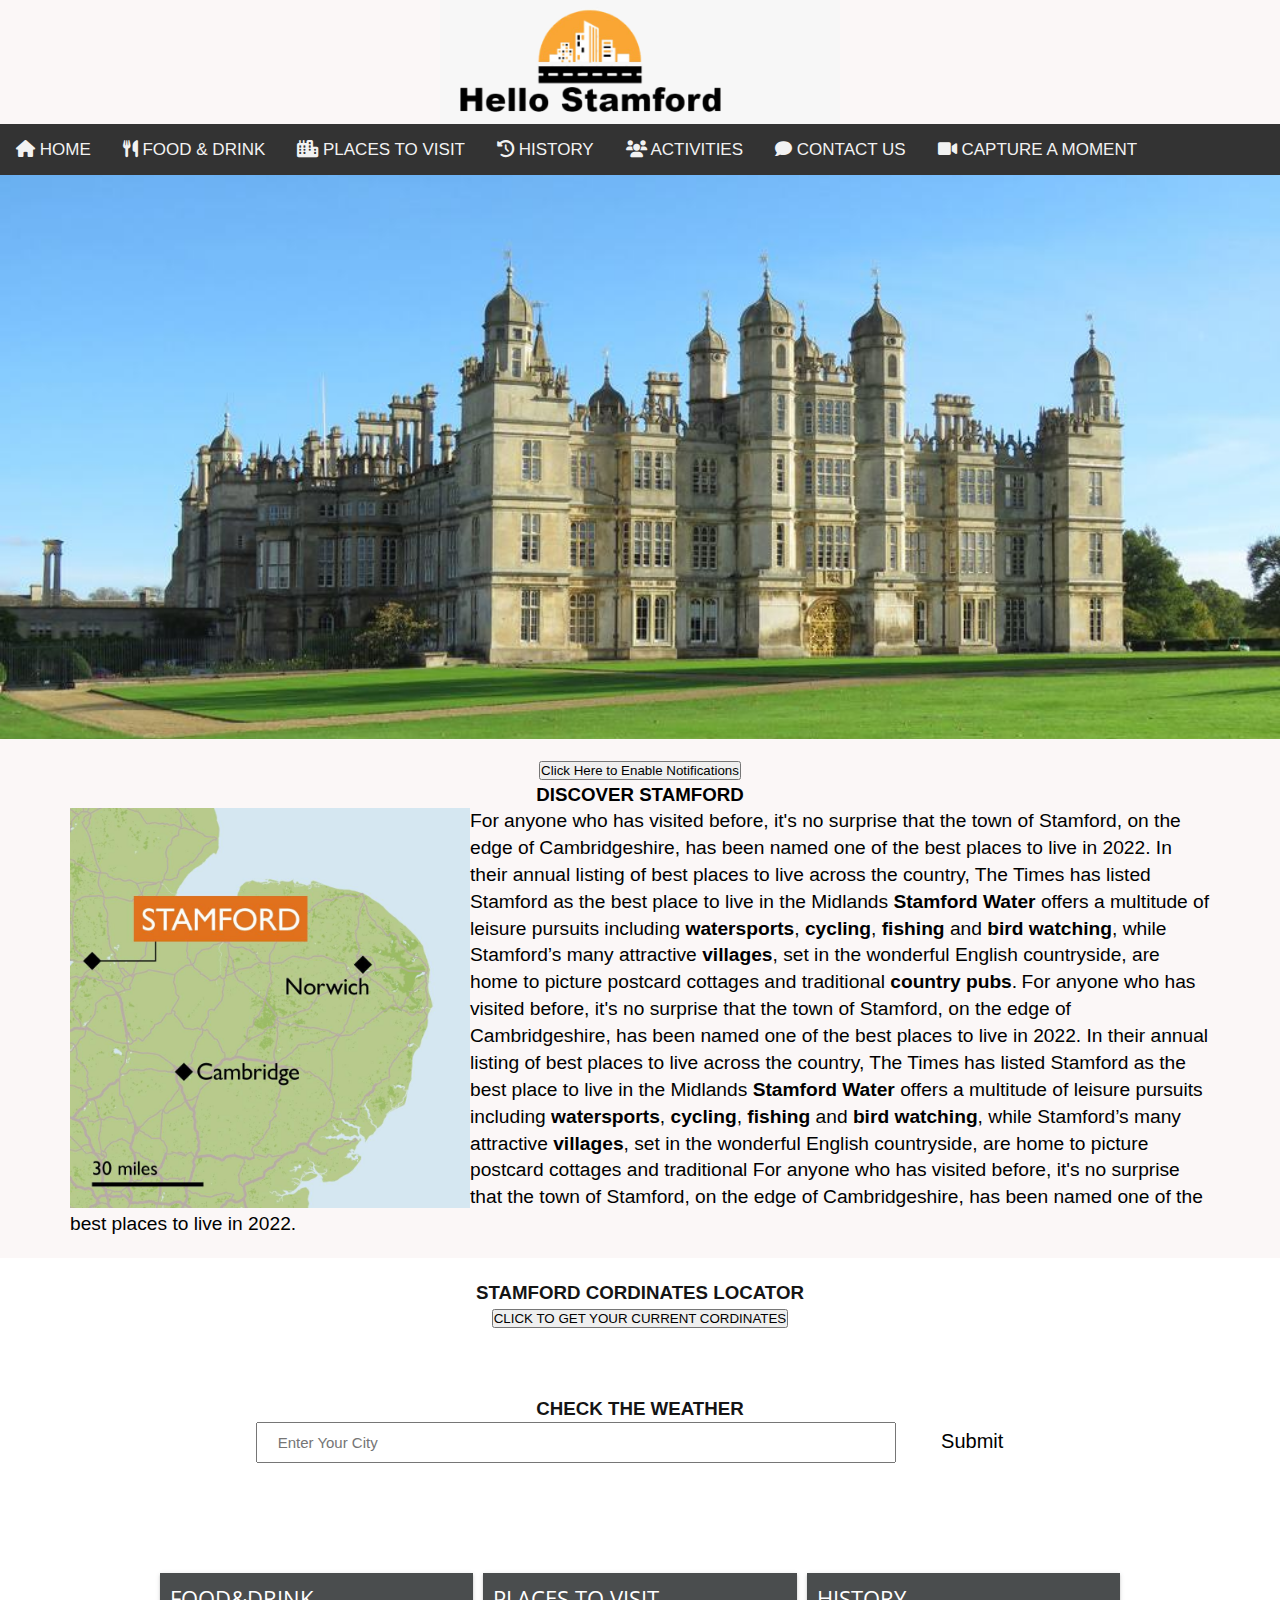
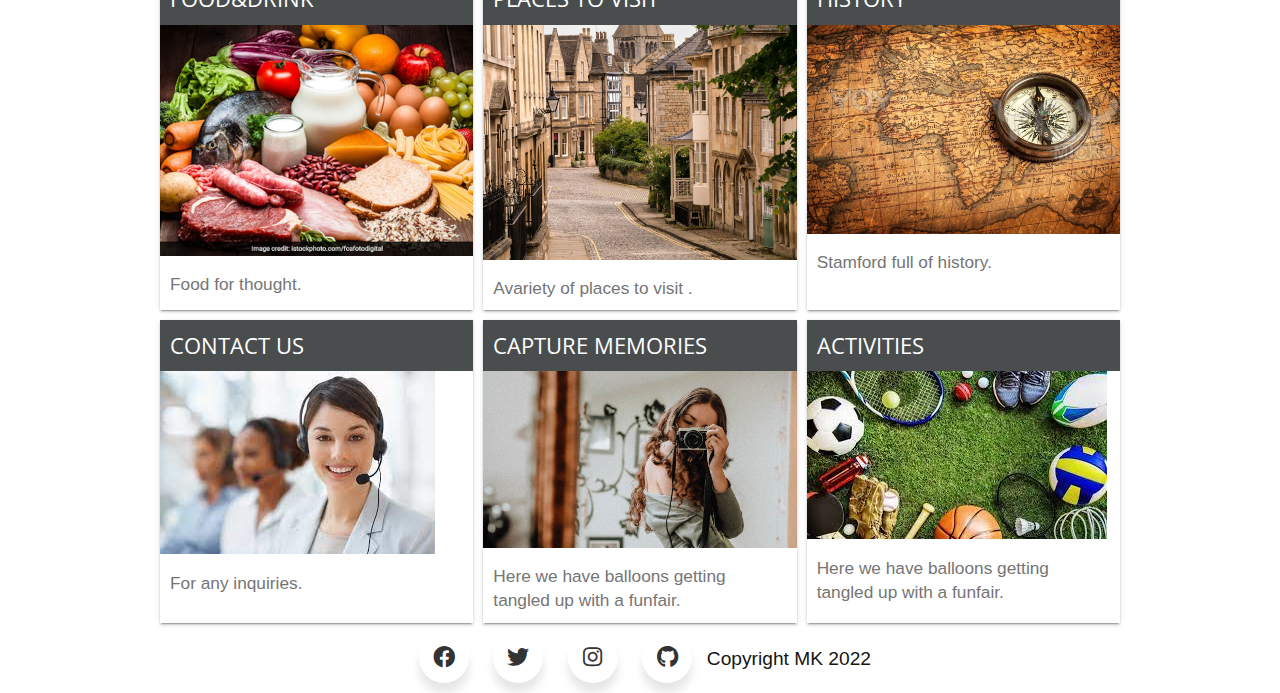
<file: index.html>
<!DOCTYPE html>
<html lang="en">
<head>
    <meta charset="UTF-8">
    <title>Hello Stamford</title>
    <meta name="viewport" content="width=device-width, initial-scale=1">
    <meta name="description" content="promoting stamford">
    <meta name="keywords" content="Hello stamford">
    <meta name="author" content="medi katamba">
    <link rel="preconnect" href="https://fonts.googleapis.com">
    <link rel="preconnect" href="https://fonts.gstatic.com" crossorigin>
    <link rel="preconnect" href="https://fonts.googleapis.com">
    <link rel="preconnect" href="https://fonts.gstatic.com" crossorigin>
    <link href="https://fonts.googleapis.com/css2?family=Open+Sans:wght@300&display=swap" rel="stylesheet">
    <link rel="preload" href="https://fonts.googleapis.com/css2?family=Sedgwick+Ave&display=swap" as="style" onload="this.onload=null;this.rel='stylesheet'">
    <noscript><link rel="stylesheet" href="https://fonts.googleapis.com/css2?family=Sedgwick+Ave&display=swap"></noscript>
    <link rel="stylesheet" href="https://cdnjs.cloudflare.com/ajax/libs/font-awesome/6.0.0/css/all.min.css" crossorigin="anonymous" referrerpolicy="no-referrer" />
    <link rel="stylesheet" href="css/style.css" />
    <link rel="stylesheet" href="css/nav.css" />

    <script src="jscript/script.js" defer></script>
    <script src="jscript/nav.js" defer></script>
    <link rel="apple-touch-icon" sizes="180x180" href="/apple-touch-icon.png">
    <link rel="icon" type="image/png" sizes="32x32" href="/favicon-32x32.png">
    <link rel="icon" type="image/png" sizes="16x16" href="/favicon-16x16.png">
    <link rel="manifest" href="/site.webmanifest">
    <link rel="stylesheet" href="https://cdnjs.cloudflare.com/ajax/libs/font-awesome/4.7.0/css/font-awesome.min.css">
    <link rel="mask-icon" href="/safari-pinned-tab.svg" color="#5bbad5">
    <meta name="msapplication-TileColor" content="#da532c">
    <meta name="theme-color" content="#ffffff">
    <script src="app.js" defer></script>
</head>
<body>
<div class="Container">
     <div class="Header">
        <div class="HeaderText">
            <div id="Logo">
                <img src="images/stamfd1.png" alt="Hello stsamford" />
            </div>
        
        </div>
    </div>

   
<div class="topnav" id="myTopnav">
  
<a href="index.html"><i class="fas fa-home"></i> HOME</a>
  <a href="food.html"><i class="fas fa-utensils"></i> FOOD & DRINK</a>
          <a href="places.html"><i class="fas fa-city"></i> PLACES TO VISIT</a>
            <a href="history.html"><i class="fas fa-history"></i> HISTORY</a>
            <a href="things.html"><i class="fas fa-users"></i> ACTIVITIES</a>
          <a href="contact.html"><i class="fas fa-comment"></i> CONTACT US</a>
            <a href="video.html"><i class="fa-solid fa-video"></i> CAPTURE A MOMENT</a>
  <a href="javascript:void(0);" class="icon" onclick="myFunction()">
    <i class="fa fa-bars"></i>
  </a>
</div>
   

    <div class="TopHeader">
        <img src="images/stamford2.jpg" alt="Background showing stamford hall" />
        
            
            </div>
        <div class="PageContent">
   <div id="NotificationPrompt" align="center"> 
            <button id="EnableNotificationsButton">Click Here to Enable Notifications</button>
            <h3 align="center">DISCOVER STAMFORD </h3>
    <div class="map">
        <img src="./images/map.jpg" align="left"  alt="map Stamford"  height="400" sizes="(max-width: 100%) , " width="auto"  style="visibility: visible;">					</div></p>
        
    </div>
    <p>For anyone who has visited before, it's no surprise that the town of Stamford, on the edge of Cambridgeshire, has been named one of the best places to live in 2022. In their annual listing of best places to live across the country, The Times has listed Stamford as the best place to live in the Midlands  <strong><a >Stamford  Water</a></strong> offers a multitude of leisure pursuits including <strong><a >watersports</a></strong>, <strong><a >cycling</a></strong>, <strong><a >fishing</a></strong> and <strong><a >bird watching</a></strong>, while Stamford’s many attractive <strong><a >villages</a></strong>, set in the wonderful English countryside, 
      are home to picture postcard cottages and traditional <a><strong>country pubs</strong></a>.</p>
      
  <p>For anyone who has visited before, it's no surprise that the town of Stamford, on the edge of Cambridgeshire, has been named one of the best places to live in 2022. In their annual listing of best places to live across the country, The Times has listed Stamford as the best place to live in the Midlands  <strong><a >Stamford  Water</a></strong> offers a multitude of leisure pursuits including <strong><a >watersports</a></strong>, <strong><a >cycling</a></strong>, <strong><a >fishing</a></strong> and <strong><a >bird watching</a></strong>, while Stamford’s many attractive <strong><a >villages</a></strong>, set in the wonderful English countryside, 
      are home to picture postcard cottages and traditional For anyone who has visited before, it's no surprise that the town of Stamford, on the edge of Cambridgeshire, has been named one of the best places to live in 2022.</p>
    </div>
</div>
<br>
<div class="cordinates" align="center">
<h3>STAMFORD CORDINATES LOCATOR</h3>

<button onclick="getLocation()">CLICK TO GET YOUR CURRENT CORDINATES</button>
<br>

<p id="demo"></p>
</div>

<script>
const x = document.getElementById("demo");

function getLocation() {
  try {
    navigator.geolocation.getCurrentPosition(showPosition);
  } catch {
    x.innerHTML = err;
  }
}

function showPosition(position) {
  x.innerHTML = "Latitude: " + position.coords.latitude + 
  "<br>Longitude: " + position.coords.longitude;
  

  document.getElementById("mapholder").innerHTML = "<img src='"+img_url+"'>";
}
</script>
<br>
<br>

           <br>
           <div class="container1" align="center">
        
             <h3>CHECK THE WEATHER</h3>
            </a>
            <div class="container">
              <input type="text" class="inputvalue" placeholder="Enter Your City">
              <input type="submit" value="Submit" class="btn">
            </div>
            <div class="display">
              <h2 class="city"></h2>
              <h3 class="temp"></h3>
              <h3 class="desc"></h3>
          
            </div>
            </div>
          <br>
          <br>

            <div class="cards">
                <div class="card">
                  <a href="food.html"><header>
                    <h2>FOOD&DRINK</h2>
                  </header>
              
                  <img src="images/fdd.jpg" alt="food">
                  <div class="body">
                    <p>Food for thought.</p>
                  </div></a>
                </div>
                
              
                <div class="card">
                  <a href="places.html"><header>
                    <h2>PLACES TO VISIT</h2>
                  </header>
              
                  <img src="images/pp.jpg" alt="Bristol harbour">
                  <div class="body">
                    <p>Avariety of places to visit .</p>
                  </div></a>
                  
               
                </div> 

                <div class="card">
                  <a href="history.html">
                <header>
                  <h2>HISTORY</h2>
                </header>
            
                <img src="images/hhh.jpg" alt="Funfair">
                <div class="body">
                  <p>Stamford full of history.</p>
                </div>
              </a>
              </div>

              <div class="card">
                <a href="contact.html">
              <header>
                <h2>CONTACT US</h2>
              </header>
          
              <img src="images/cc.jpg" alt="Funfair">
              <div class="body">
                <p>For any inquiries.</p>
              </div>
            </a>
            </div>

            <div class="card">
              <a href="video.html">
            <header>
              <h2>CAPTURE MEMORIES</h2>
            </header>
        
            <img src="images/sel.png" alt="Funfair">
            <div class="body">
              <p>Here we have balloons getting tangled up with a funfair.</p>
            </div>
          </a>
          </div>
         

          <div class="card">
                  <a href="things.html">
                <header>
                  <h2>ACTIVITIES</h2>
                </header>
            
                <img src="images/things1.jpg" alt="Funfair">
                <div class="body">
                  <p>Here we have balloons getting tangled up with a funfair.</p>
                </div>
              </a>
              </div>
              </div>
              

              <div class="wrapper" align="center">
                <a href="#" class="icon facebook">
                  <div class="tooltip">Facebook</div>
                  <span><i class="fab fa-facebook-f"></i></span>
                </a>
                <a href="#" class="icon twitter">
                  <div class="tooltip">Twitter</div>
                  <span><i class="fab fa-twitter"></i></span>
                </a>
                <a href="#" class="icon instagram">
                  <div class="tooltip">Instagram</div>
                  <span><i class="fab fa-instagram"></i></span>
                </a>
                <a href="#" class="icon github">
                  <div class="tooltip">Github</div>
                  <span><i class="fab fa-github"></i></span>
                </a>
                <p>Copyright MK 2022
                
              </div>
</div>
</body>
</html>
</file>
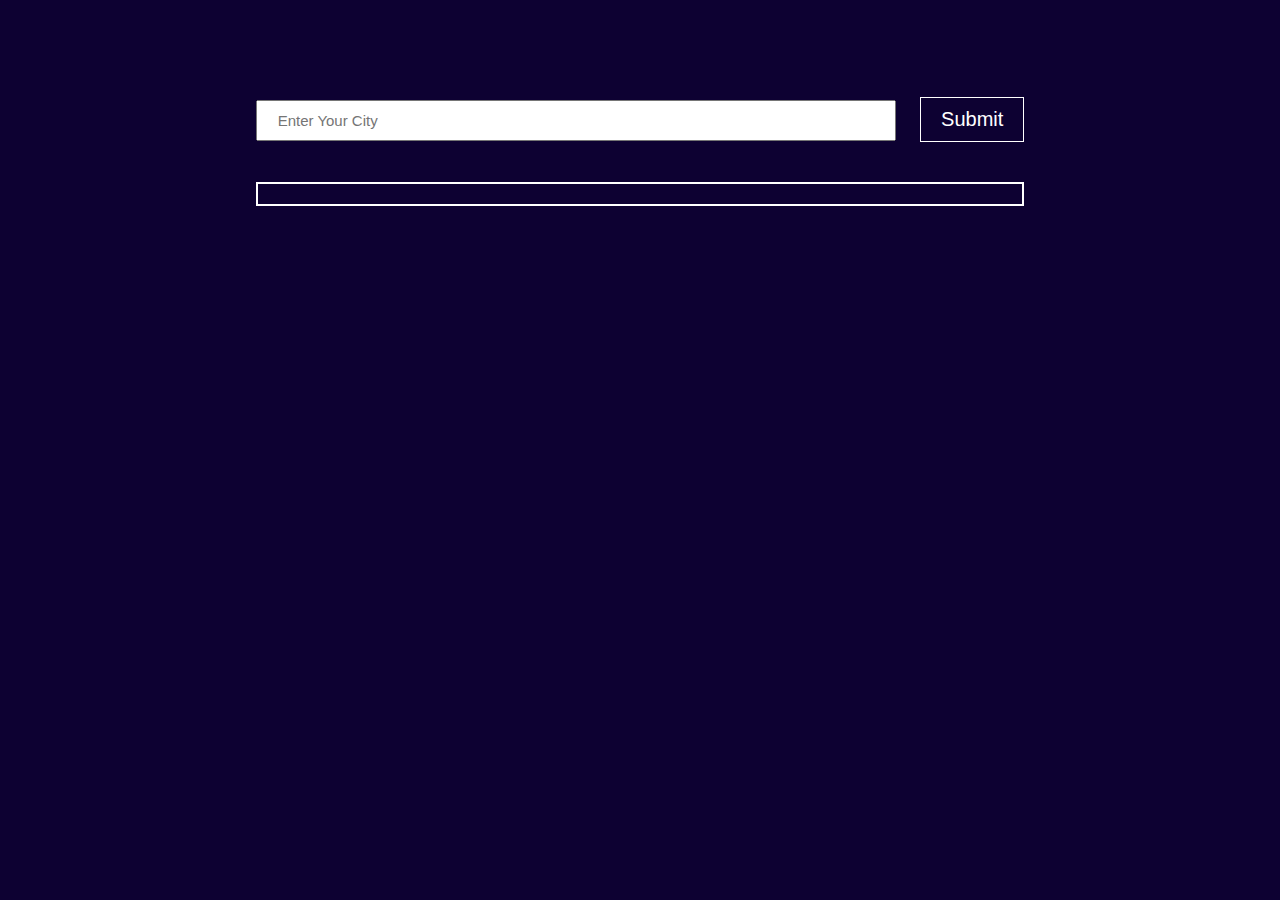
<file: Weather/index.html>
<html lang="en">

<head>
  <meta charset="UTF-8">
  <meta http-equiv="X-UA-Compatible" content="IE=edge">
  <meta name="viewport" content="width=device-width, initial-scale=1.0">
  <title>Document</title>
  <link rel="stylesheet" href="style.css">
  <script src="app.js" defer></script>
</head>

<body>
  <div class="container">
    <input type="text" class="inputvalue" placeholder="Enter Your City">
    <input type="submit" value="Submit" class="btn">
  </div>
  <div class="display">
    <h2 class="city"></h2>
    <h3 class="temp"></h3>
    <h3 class="desc"></h3>

  </div>

</body>

</html>
</file>
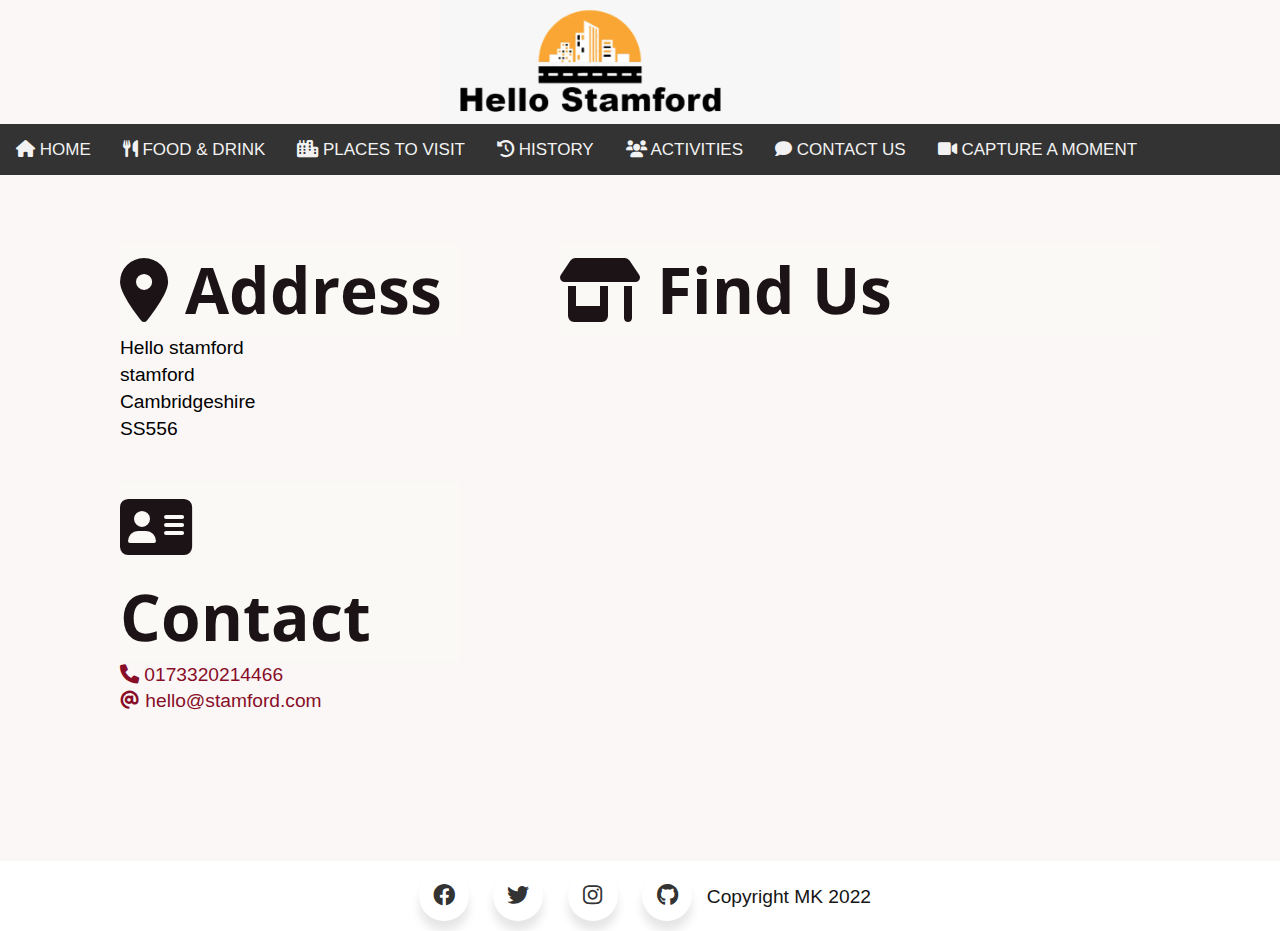
<file: contact.html>
<!DOCTYPE html>
<html lang="en">
<head>
    <meta charset="UTF-8">
    <title>Hello Stamford</title>
    <meta name="viewport" content="width=device-width, initial-scale=1">
    <meta name="description" content="promoting stamford">
    <meta name="keywords" content="Hello stamford">
    <meta name="author" content="medi katamba">
    <link rel="preconnect" href="https://fonts.googleapis.com">
    <link rel="preconnect" href="https://fonts.gstatic.com" crossorigin>
    <link rel="preconnect" href="https://fonts.googleapis.com">
    <link rel="preconnect" href="https://fonts.gstatic.com" crossorigin>
    <link href="https://fonts.googleapis.com/css2?family=Open+Sans:wght@300&display=swap" rel="stylesheet">
    <link rel="preload" href="https://fonts.googleapis.com/css2?family=Sedgwick+Ave&display=swap" as="style" onload="this.onload=null;this.rel='stylesheet'">
    <noscript><link rel="stylesheet" href="https://fonts.googleapis.com/css2?family=Sedgwick+Ave&display=swap"></noscript>
    <link rel="stylesheet" href="https://cdnjs.cloudflare.com/ajax/libs/font-awesome/6.0.0/css/all.min.css" crossorigin="anonymous" referrerpolicy="no-referrer" />
    <link rel="stylesheet" href="css/style.css" />
    <link rel="stylesheet" href="css/nav.css" />

    <script src="jscript/script.js" defer></script>
    <script src="jscript/nav.js" defer></script>
    <link rel="apple-touch-icon" sizes="180x180" href="/apple-touch-icon.png">
    <link rel="icon" type="image/png" sizes="32x32" href="/favicon-32x32.png">
    <link rel="icon" type="image/png" sizes="16x16" href="/favicon-16x16.png">
    <link rel="manifest" href="/site.webmanifest">
    <link rel="stylesheet" href="https://cdnjs.cloudflare.com/ajax/libs/font-awesome/4.7.0/css/font-awesome.min.css">
    <link rel="mask-icon" href="/safari-pinned-tab.svg" color="#5bbad5">
    <meta name="msapplication-TileColor" content="#da532c">
    <meta name="theme-color" content="#ffffff">
    <script src="app.js" defer></script>

    <style>
        #map {
            height: 400px;
            /* The height is 400 pixels */
            width: 100%;
            /* The width is the width of the web page */
        }
    </style>
    <script>
        // Initialize and add the map
        function initMap() {
        // The location of Uluru
        const uluru = { lat: 52.58695, lng: -0.22990 };
        // The map, centered at Uluru
        const map = new google.maps.Map(document.getElementById("map"), {
            zoom: 14,
            center: uluru,
        });
        // The marker, positioned at Uluru
        const marker = new google.maps.Marker({
            position: uluru,
            map: map,
        });
        }
    </script>
</head>
<body>



<div class="Container">
    <div class="Header">
        <div class="HeaderText">
            <div id="Logo">
                <img src="images/stamfd1.png" alt="Hello stamford" />
            </div>
        </div>
    </div>

    <div class="topnav" id="myTopnav">
  
        <a href="index.html"><i class="fas fa-home"></i> HOME</a>
          <a href="food.html"><i class="fas fa-utensils"></i> FOOD & DRINK</a>
                  <a href="places.html"><i class="fas fa-city"></i> PLACES TO VISIT</a>
                    <a href="history.html"><i class="fas fa-history"></i> HISTORY</a>
                    <a href="things.html"><i class="fas fa-users"></i> ACTIVITIES</a>
                  <a href="contact.html"><i class="fas fa-comment"></i> CONTACT US</a>
                    <a href="video.html"><i class="fa-solid fa-video"></i> CAPTURE A MOMENT</a>
          <a href="javascript:void(0);" class="icon" onclick="myFunction()">
            <i class="fa fa-bars"></i>
          </a>
        </div>
           

   
    <div class="PageContent">
        

        <div class="Grid2">
            <div class="GridItem">
                <h1><i class="fa-solid fa-location-dot"></i> Address</h1>
                <p>
                    Hello stamford<br />
                    stamford<br />
                    Cambridgeshire<br />
                   SS556
                </p>

                <h1 class="Spacer"><i class="fa-solid fa-address-card"></i> Contact</h1>
                <p>
                    <a href="tel:0173320214466"><i class="fa-solid fa-phone"></i> 0173320214466</a><br />
                    <a href="mailto:townhall@stamfordtowncouncil.gov.uk?subject=Website%20Enquiry"><i class="fa-solid fa-at"></i> hello@stamford.com</a>
                </p>
            </div>
            <div class="GridItem">
                <h1><i class="fas fa-store-alt"></i> Find Us</h1>
                
                <iframe src="https://www.google.com/maps/embed?pb=!1m18!1m12!1m3!1d19363.65261393344!2d-0.5015316486187441!3d52.65173025970744!2m3!1f0!2f0!3f0!3m2!1i1024!2i768!4f13.1!3m3!1m2!1s0x487785fc67c4818b%3A0xa6e04cac47eb8a1b!2sStamford!5e0!3m2!1sen!2suk!4v1649352687669!5m2!1sen!2suk" width="600" height="450" style="border:0;" allowfullscreen="" loading="lazy" referrerpolicy="no-referrer-when-downgrade"></iframe>
            </div>
        </div>
    </div>
</div>

<div class="wrapper" align="center">
    <a href="#" class="icon facebook">
      <div class="tooltip">Facebook</div>
      <span><i class="fab fa-facebook-f"></i></span>
    </a>
    <a href="#" class="icon twitter">
      <div class="tooltip">Twitter</div>
      <span><i class="fab fa-twitter"></i></span>
    </a>
    <a href="#" class="icon instagram">
      <div class="tooltip">Instagram</div>
      <span><i class="fab fa-instagram"></i></span>
    </a>
    <a href="#" class="icon github">
      <div class="tooltip">Github</div>
      <span><i class="fab fa-github"></i></span>
    </a>
    <p>Copyright MK 2022
    
  </div>
</div>
</body>
</html>
</file>
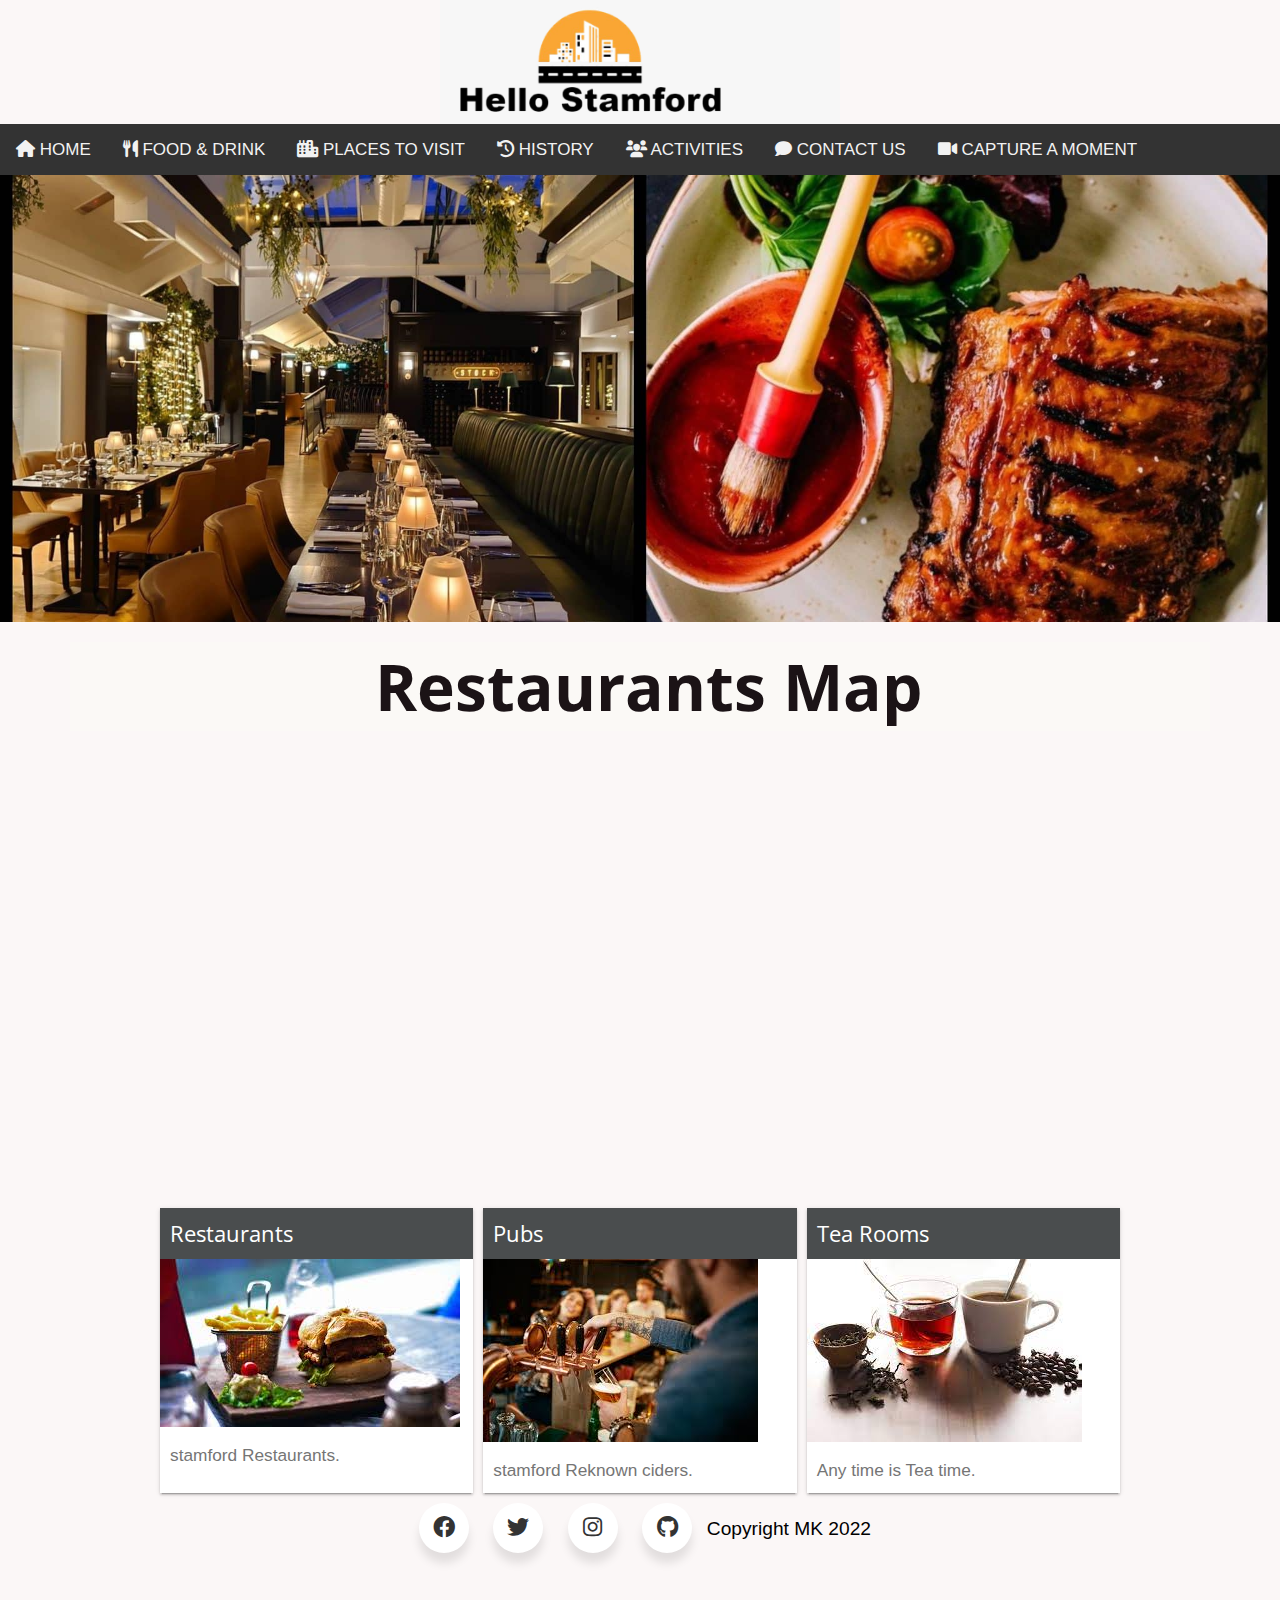
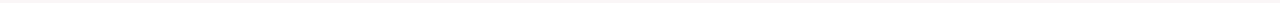
<file: food.html>
<!DOCTYPE html>
<html lang="en">
<head>
    <meta charset="UTF-8">
    <title>Hello Stamford</title>
    <meta name="viewport" content="width=device-width, initial-scale=1">
    <meta name="description" content="promoting stamford">
    <meta name="keywords" content="Hello stamford">
    <meta name="author" content="medi katamba">
    <link rel="preconnect" href="https://fonts.googleapis.com">
    <link rel="preconnect" href="https://fonts.gstatic.com" crossorigin>
    <link rel="preconnect" href="https://fonts.googleapis.com">
    <link rel="preconnect" href="https://fonts.gstatic.com" crossorigin>
    <link href="https://fonts.googleapis.com/css2?family=Open+Sans:wght@300&display=swap" rel="stylesheet">
    <link rel="preload" href="https://fonts.googleapis.com/css2?family=Sedgwick+Ave&display=swap" as="style" onload="this.onload=null;this.rel='stylesheet'">
    <noscript><link rel="stylesheet" href="https://fonts.googleapis.com/css2?family=Sedgwick+Ave&display=swap"></noscript>
    <link rel="stylesheet" href="https://cdnjs.cloudflare.com/ajax/libs/font-awesome/6.0.0/css/all.min.css" crossorigin="anonymous" referrerpolicy="no-referrer" />
    <link rel="stylesheet" href="css/style.css" />
    <link rel="stylesheet" href="css/nav.css" />

    <script src="jscript/script.js" defer></script>
    <script src="jscript/nav.js" defer></script>
    <link rel="apple-touch-icon" sizes="180x180" href="/apple-touch-icon.png">
    <link rel="icon" type="image/png" sizes="32x32" href="/favicon-32x32.png">
    <link rel="icon" type="image/png" sizes="16x16" href="/favicon-16x16.png">
    <link rel="manifest" href="/site.webmanifest">
    <link rel="stylesheet" href="https://cdnjs.cloudflare.com/ajax/libs/font-awesome/4.7.0/css/font-awesome.min.css">
    <link rel="mask-icon" href="/safari-pinned-tab.svg" color="#5bbad5">
    <meta name="msapplication-TileColor" content="#da532c">
    <meta name="theme-color" content="#ffffff">
    <script src="app.js" defer></script>
</head>
<body>
<div class="Container">
     <div class="Header">
        <div class="HeaderText">
            <div id="Logo">
                <img src="images/stamfd1.png" alt="Hello stsamford" />
            </div>
        
        </div>
    </div>

   
<div class="topnav" id="myTopnav">
  
<a href="index.html"><i class="fas fa-home"></i> HOME</a>
  <a href="food.html"><i class="fas fa-utensils"></i> FOOD & DRINK</a>
          <a href="places.html"><i class="fas fa-city"></i> PLACES TO VISIT</a>
            <a href="history.html"><i class="fas fa-history"></i> HISTORY</a>
            <a href="things.html"><i class="fas fa-users"></i> ACTIVITIES</a>
          <a href="contact.html"><i class="fas fa-comment"></i> CONTACT US</a>
            <a href="video.html"><i class="fa-solid fa-video"></i> CAPTURE A MOMENT</a>
  <a href="javascript:void(0);" class="icon" onclick="myFunction()">
    <i class="fa fa-bars"></i>
  </a>
</div>
   

    <div class="TopHeader">
        <img src="images/restaurants.jpg" alt="Background showing stamford hall" />
        
            
            </div>
            <div class="PageContent">
        

                <div class="GridItem" align="center">
                    <h1><i class="fas fa-fork-knife"></i> Restaurants Map</h1>
                                    
                    <iframe src="https://www.google.com/maps/embed?pb=!1m16!1m12!1m3!1d2420.481519685349!2d-0.48285548484041363!3d52.65127967983924!2m3!1f0!2f0!3f0!3m2!1i1024!2i768!4f13.1!2m1!1sRestaurants!5e0!3m2!1sen!2suk!4v1649592887698!5m2!1sen!2suk" width="1200" height="450" style="border:0;" allowfullscreen="" loading="lazy" referrerpolicy="no-referrer-when-downgrade"></iframe>
                </div>
            <div class="PageContent">
                
<div class="cards">
    <div class="card">
      <a href="pizza.html"><header>
        <h2>Restaurants</h2>
      </header>
  
      <img src="images/pfood.jpg" alt="pubfood">
      <div class="body">
        <p> stamford Restaurants.</p>
      </div></a>
    </div>
    
  
    <div class="card">
      <a href="pizza.html"><header>
        <h2>Pubs</h2>
      </header>
  
      <img src="images/beer.jpg" alt="beer">
      <div class="body">
        <p>stamford Reknown ciders.</p>
      </div></a>
      
   
    </div> 

    <div class="card">
        <a href="pizza.html"><header>
          <h2>Tea Rooms</h2>
        </header>
    
        <img src="images/tea.jpg" alt="tea ">
        <div class="body">
          <p>Any time is Tea time.</p>
        </div></a>
    </div>
        
     
      </div> 


      <div class="wrapper" align="center">
        <a href="#" class="icon facebook">
          <div class="tooltip">Facebook</div>
          <span><i class="fab fa-facebook-f"></i></span>
        </a>
        <a href="#" class="icon twitter">
          <div class="tooltip">Twitter</div>
          <span><i class="fab fa-twitter"></i></span>
        </a>
        <a href="#" class="icon instagram">
          <div class="tooltip">Instagram</div>
          <span><i class="fab fa-instagram"></i></span>
        </a>
        <a href="#" class="icon github">
          <div class="tooltip">Github</div>
          <span><i class="fab fa-github"></i></span>
        </a>
        <p>Copyright MK 2022</p>
        
      </div>
</div>
</body>
</html>
</file>
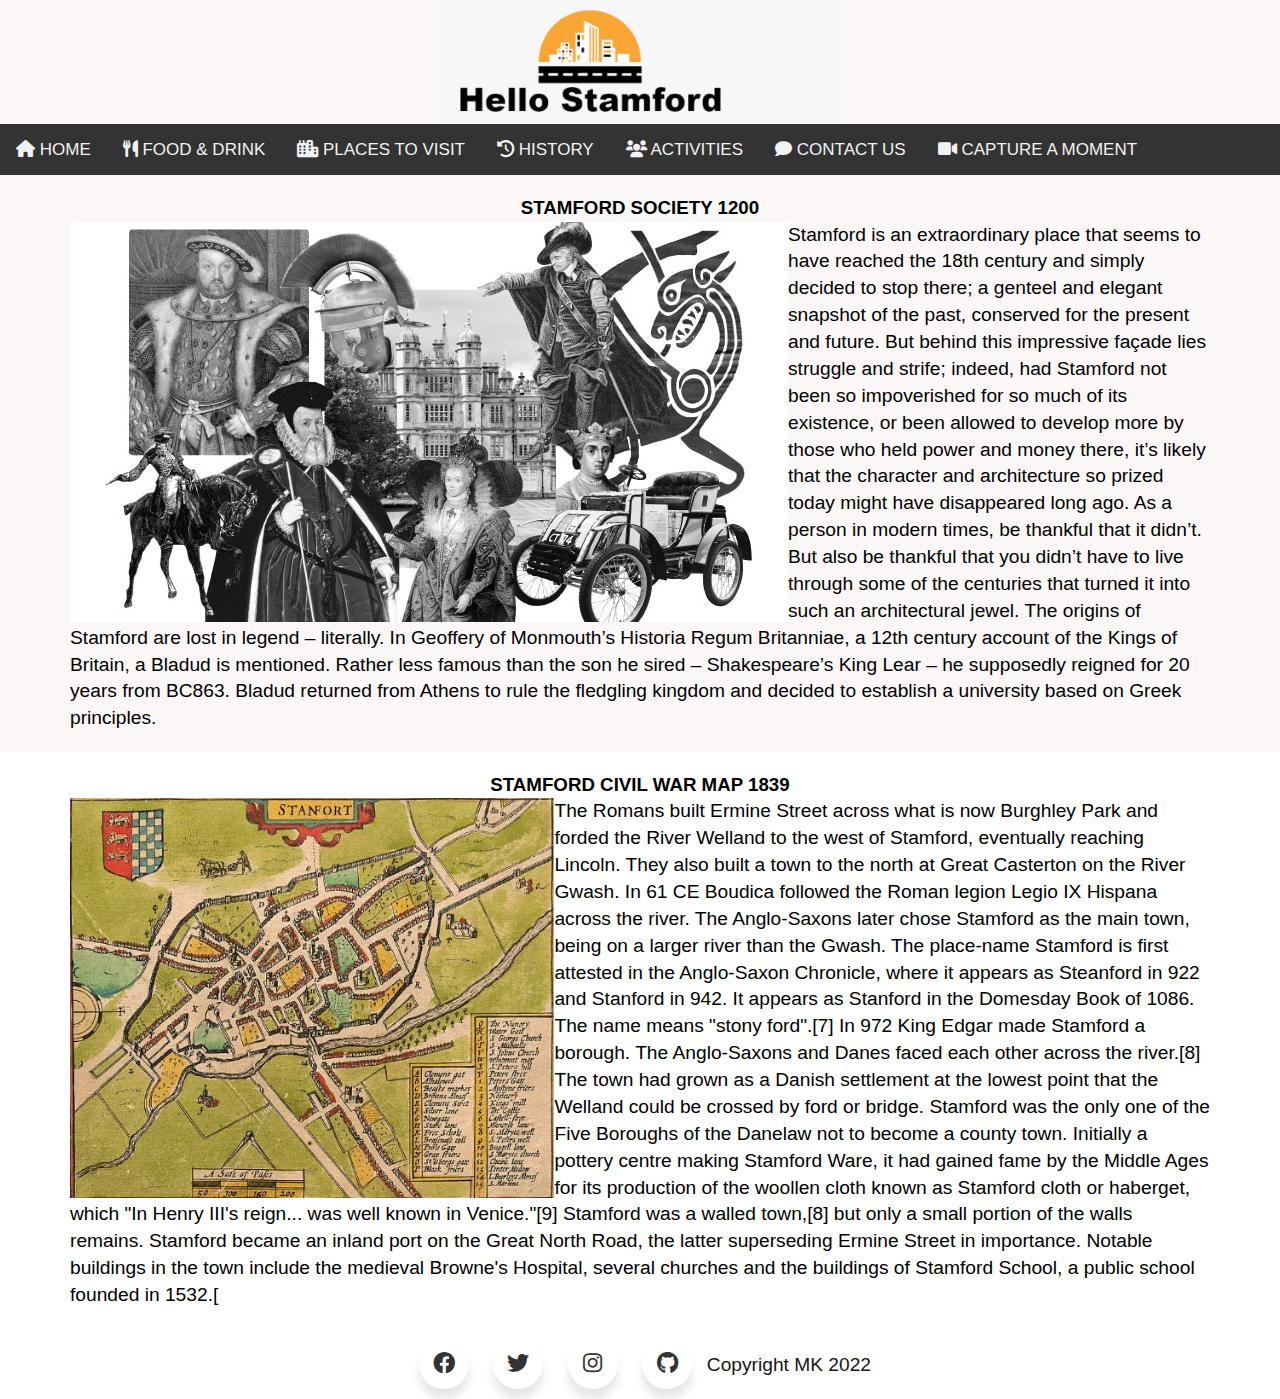
<file: history.html>
<!DOCTYPE html>
<html lang="en">
<head>
    <meta charset="UTF-8">
    <title>Hello Stamford</title>
    <meta name="viewport" content="width=device-width, initial-scale=1">
    <meta name="description" content="promoting stamford">
    <meta name="keywords" content="Hello stamford">
    <meta name="author" content="medi katamba">
    <link rel="preconnect" href="https://fonts.googleapis.com">
    <link rel="preconnect" href="https://fonts.gstatic.com" crossorigin>
    <link rel="preconnect" href="https://fonts.googleapis.com">
    <link rel="preconnect" href="https://fonts.gstatic.com" crossorigin>
    <link href="https://fonts.googleapis.com/css2?family=Open+Sans:wght@300&display=swap" rel="stylesheet">
    <link rel="preload" href="https://fonts.googleapis.com/css2?family=Sedgwick+Ave&display=swap" as="style" onload="this.onload=null;this.rel='stylesheet'">
    <noscript><link rel="stylesheet" href="https://fonts.googleapis.com/css2?family=Sedgwick+Ave&display=swap"></noscript>
    <link rel="stylesheet" href="https://cdnjs.cloudflare.com/ajax/libs/font-awesome/6.0.0/css/all.min.css" crossorigin="anonymous" referrerpolicy="no-referrer" />
    <link rel="stylesheet" href="css/style.css" />
    <link rel="stylesheet" href="css/nav.css" />

    <script src="jscript/script.js" defer></script>
    <script src="jscript/nav.js" defer></script>
    <link rel="apple-touch-icon" sizes="180x180" href="/apple-touch-icon.png">
    <link rel="icon" type="image/png" sizes="32x32" href="/favicon-32x32.png">
    <link rel="icon" type="image/png" sizes="16x16" href="/favicon-16x16.png">
    <link rel="manifest" href="/site.webmanifest">
    <link rel="stylesheet" href="https://cdnjs.cloudflare.com/ajax/libs/font-awesome/4.7.0/css/font-awesome.min.css">
    <link rel="mask-icon" href="/safari-pinned-tab.svg" color="#5bbad5">
    <meta name="msapplication-TileColor" content="#da532c">
    <meta name="theme-color" content="#ffffff">
    <script src="app.js" defer></script>
</head>
<body>
<div class="Container">
     <div class="Header">
        <div class="HeaderText">
            <div id="Logo">
                <img src="images/stamfd1.png" alt="Hello stsamford" />
            </div>
        
        </div>
    </div>

   
<div class="topnav" id="myTopnav">
  
<a href="index.html"><i class="fas fa-home"></i> HOME</a>
  <a href="food.html"><i class="fas fa-utensils"></i> FOOD & DRINK</a>
          <a href="places.html"><i class="fas fa-city"></i> PLACES TO VISIT</a>
            <a href="history.html"><i class="fas fa-history"></i> HISTORY</a>
            <a href="things.html"><i class="fas fa-users"></i> ACTIVITIES</a>
          <a href="contact.html"><i class="fas fa-comment"></i> CONTACT US</a>
            <a href="video.html"><i class="fa-solid fa-video"></i> CAPTURE A MOMENT</a>
  <a href="javascript:void(0);" class="icon" onclick="myFunction()">
    <i class="fa fa-bars"></i>
  </a>
</div>
   

    <div class="TopHeader">
            
            
            </div>
            <div class="PageContent">
                
                         <h3 align="center">STAMFORD SOCIETY 1200 </h3>
                 <div class="map">
                     <img src="./images/stamford-society.jpg" align="left"  alt="map Stamford"  height="400" sizes="(max-width: 100%) , " width="auto"  style="visibility: visible;">					</div></p>
                     
             <p>Stamford is an extraordinary place that seems to have reached the 18th century and simply decided to stop there; a genteel and elegant snapshot of the past, conserved for the present and future. But behind this impressive façade lies struggle and strife; indeed, had Stamford not been so impoverished for so much of its existence, or been allowed to develop more by those who held power and money there, it’s likely that the character and architecture so prized today might have disappeared long ago. As a person in modern times, be thankful that it didn’t. But also be thankful that you didn’t have to live through some of the centuries that turned it into such an architectural jewel.

                The origins of Stamford are lost in legend – literally. In Geoffery of Monmouth’s Historia Regum Britanniae, a 12th century account of the Kings of Britain, a Bladud is mentioned. Rather less famous than the son he sired – Shakespeare’s King Lear – he supposedly reigned for 20 years from BC863. Bladud returned from Athens to rule the fledgling kingdom and decided to establish a university based on Greek principles.</p>
                 </div>
                 </div>
             </div>
             <div class="PageContent">
                         <h3 align="center">STAMFORD CIVIL WAR MAP 1839 </h3>
                 <div class="map">
                     <img src="./images/history1.jpg" align="left"  alt="map Stamford"  height="400" sizes="(max-width: 100%) , " width="auto"  style="visibility: visible;">					</div></p>
                     
             <p>The Romans built Ermine Street across what is now Burghley Park and forded the River Welland to the west of Stamford, eventually reaching Lincoln. They also built a town to the north at Great Casterton on the River Gwash. In 61 CE Boudica followed the Roman legion Legio IX Hispana across the river. The Anglo-Saxons later chose Stamford as the main town, being on a larger river than the Gwash.

                The place-name Stamford is first attested in the Anglo-Saxon Chronicle, where it appears as Steanford in 922 and Stanford in 942. It appears as Stanford in the Domesday Book of 1086. The name means "stony ford".[7]
                
                In 972 King Edgar made Stamford a borough. The Anglo-Saxons and Danes faced each other across the river.[8] The town had grown as a Danish settlement at the lowest point that the Welland could be crossed by ford or bridge. Stamford was the only one of the Five Boroughs of the Danelaw not to become a county town. Initially a pottery centre making Stamford Ware, it had gained fame by the Middle Ages for its production of the woollen cloth known as Stamford cloth or haberget, which "In Henry III's reign... was well known in Venice."[9]
                
                Stamford was a walled town,[8] but only a small portion of the walls remains. Stamford became an inland port on the Great North Road, the latter superseding Ermine Street in importance. Notable buildings in the town include the medieval Browne's Hospital, several churches and the buildings of Stamford School, a public school founded in 1532.[</p>
                 </div>
                 </div>
             </div>

             <div class="wrapper" align="center">
                <a href="#" class="icon facebook">
                  <div class="tooltip">Facebook</div>
                  <span><i class="fab fa-facebook-f"></i></span>
                </a>
                <a href="#" class="icon twitter">
                  <div class="tooltip">Twitter</div>
                  <span><i class="fab fa-twitter"></i></span>
                </a>
                <a href="#" class="icon instagram">
                  <div class="tooltip">Instagram</div>
                  <span><i class="fab fa-instagram"></i></span>
                </a>
                <a href="#" class="icon github">
                  <div class="tooltip">Github</div>
                  <span><i class="fab fa-github"></i></span>
                </a>
                <p>Copyright MK 2022
                
              </div>
</div>
</body>
</html>
</file>
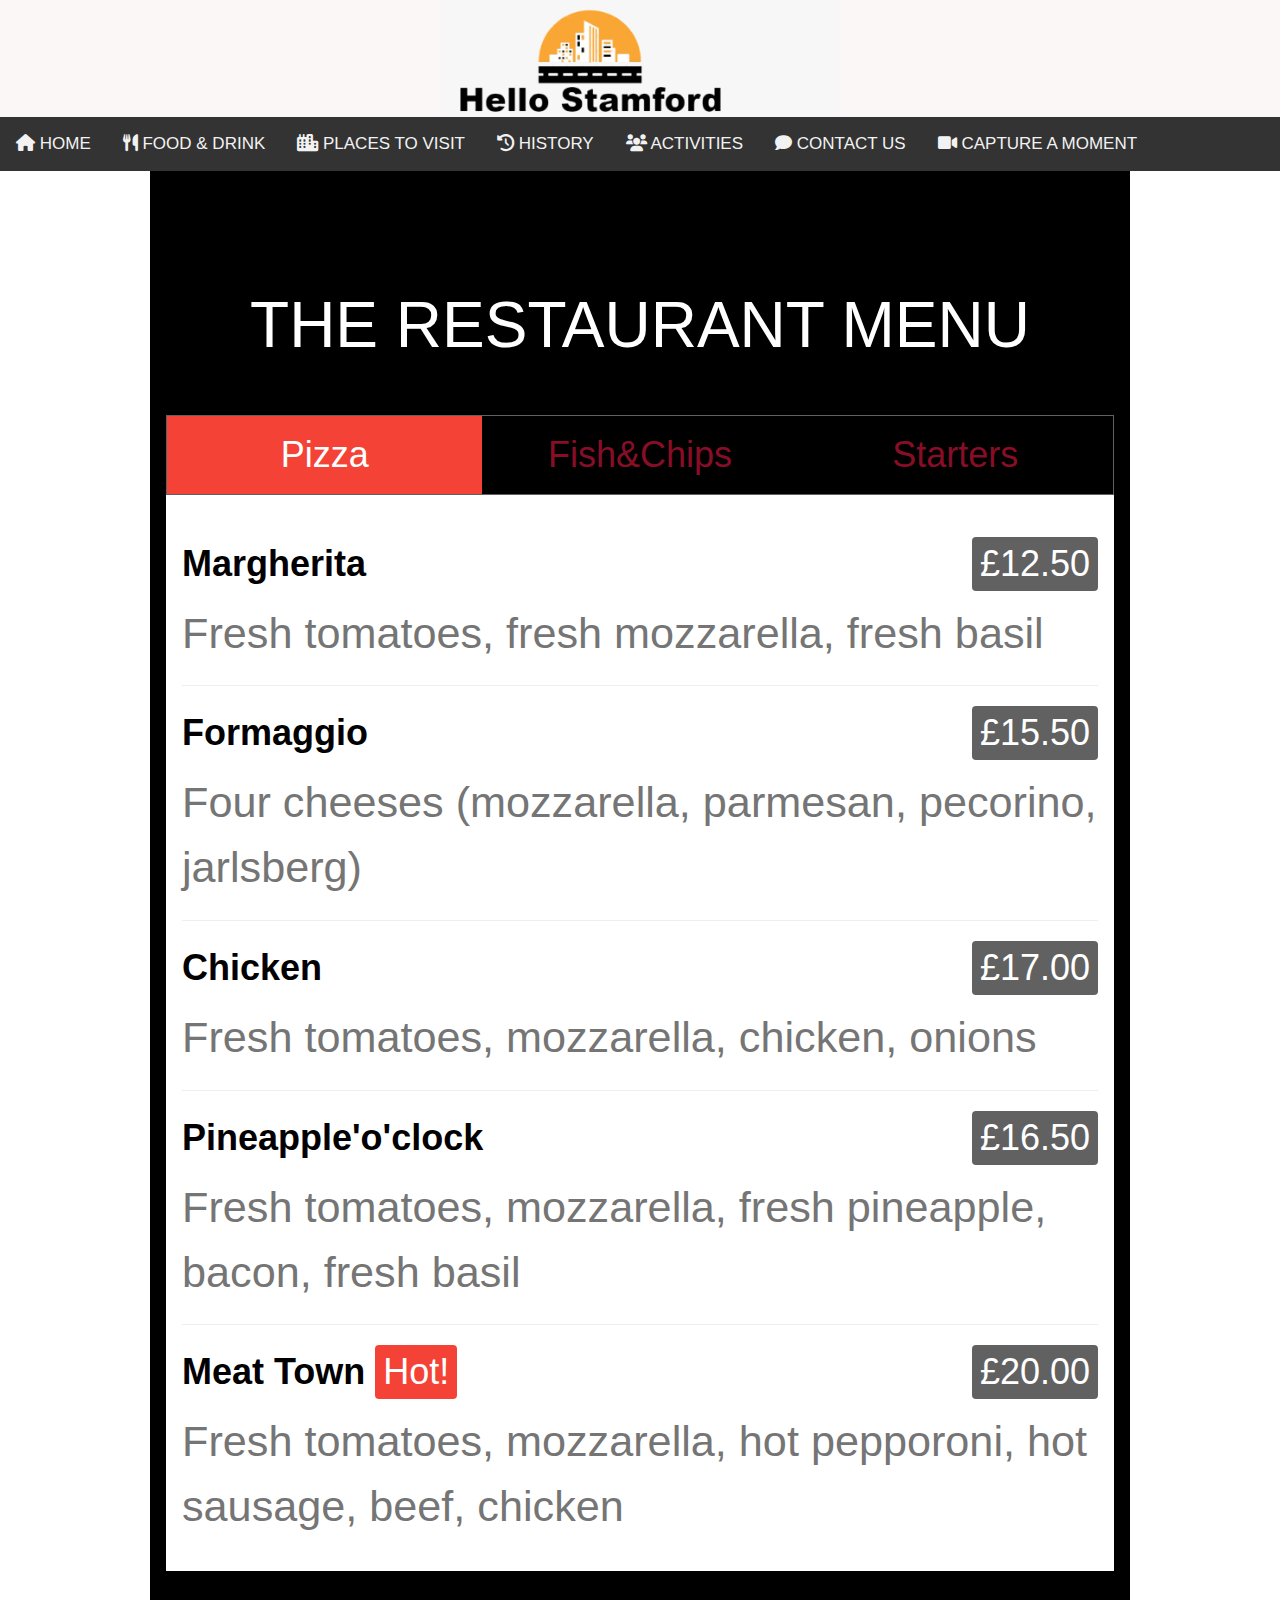
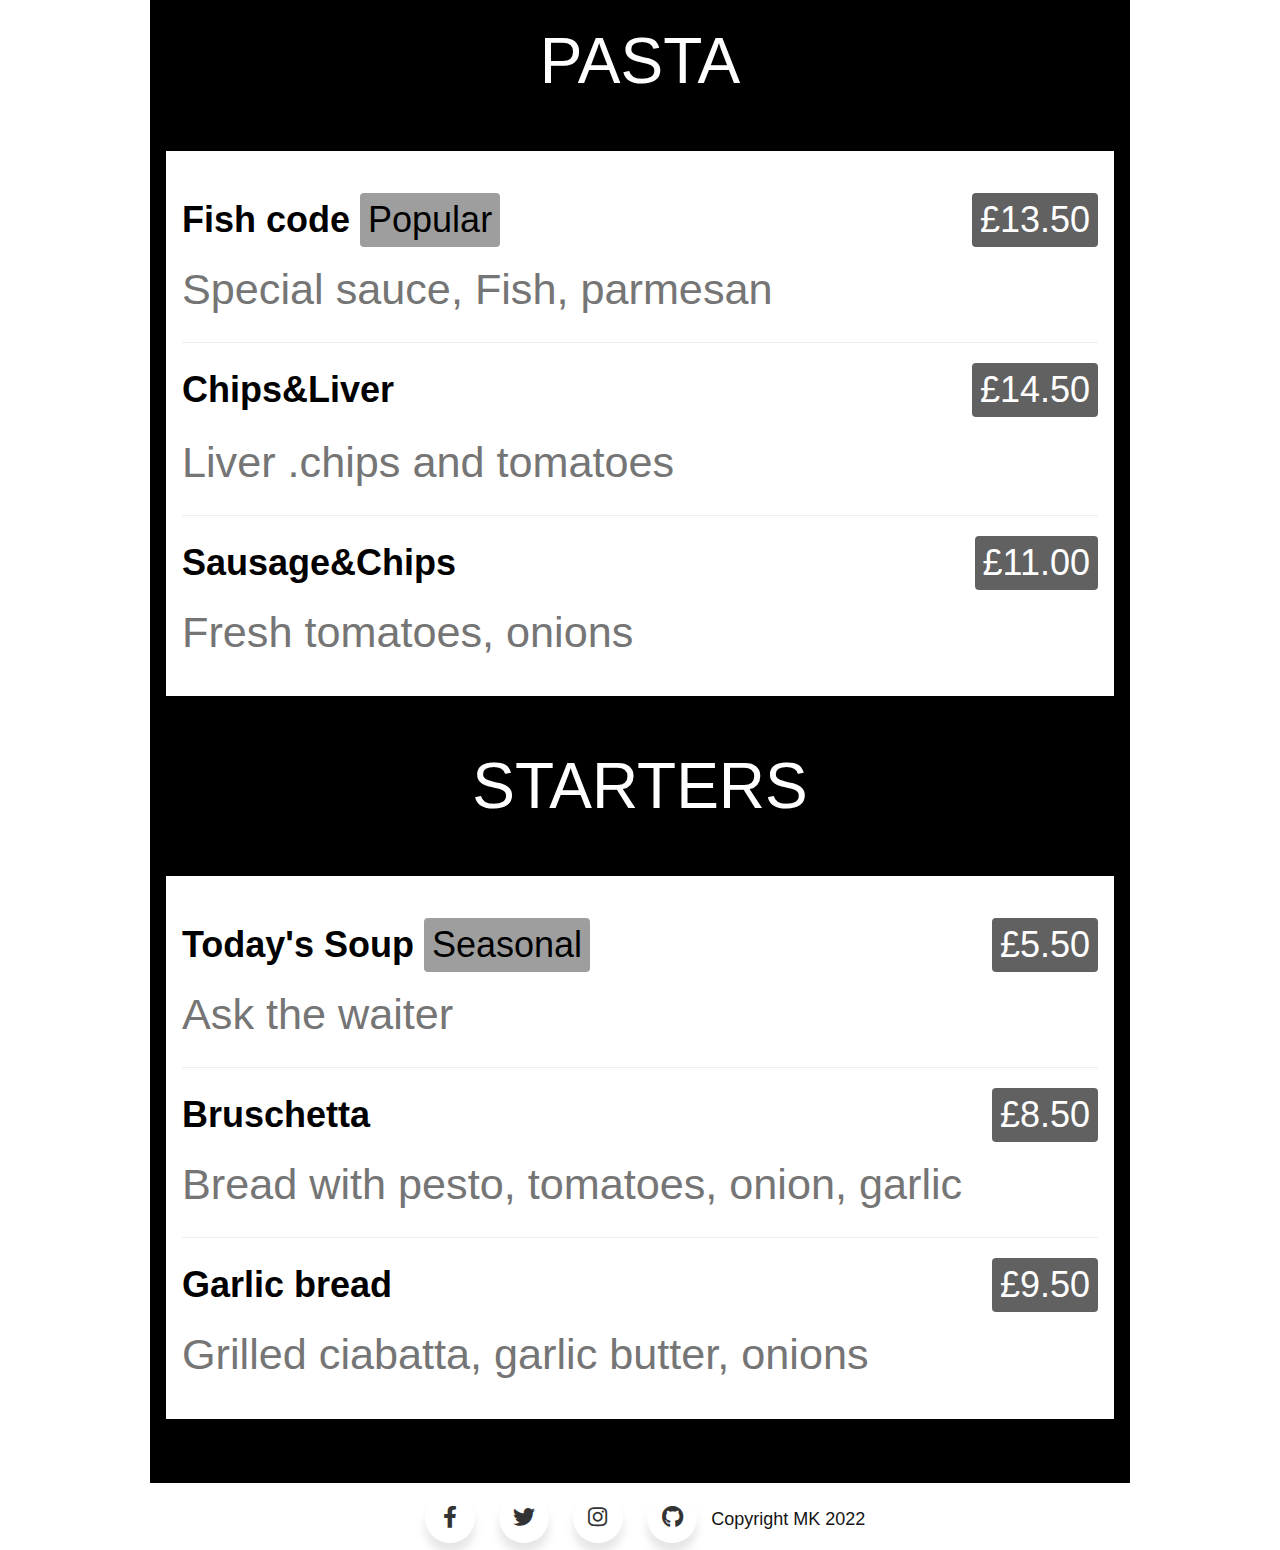
<file: pizza.html>
<!DOCTYPE html>
<html lang="en">
<head>
    <meta charset="UTF-8">
    <title>Hello Stamford</title>
    <meta name="viewport" content="width=device-width, initial-scale=1">
    <meta name="description" content="promoting stamford">
    <meta name="keywords" content="Hello stamford">
    <meta name="author" content="medi katamba">
    <link rel="preconnect" href="https://fonts.googleapis.com">
    <link rel="preconnect" href="https://fonts.gstatic.com" crossorigin>
    <link rel="preconnect" href="https://fonts.googleapis.com">
    <link rel="preconnect" href="https://fonts.gstatic.com" crossorigin>
    <link href="https://fonts.googleapis.com/css2?family=Open+Sans:wght@300&display=swap" rel="stylesheet">
    <link rel="preload" href="https://fonts.googleapis.com/css2?family=Sedgwick+Ave&display=swap" as="style" onload="this.onload=null;this.rel='stylesheet'">
    <noscript><link rel="stylesheet" href="https://fonts.googleapis.com/css2?family=Sedgwick+Ave&display=swap"></noscript>
    <link rel="stylesheet" href="https://cdnjs.cloudflare.com/ajax/libs/font-awesome/6.0.0/css/all.min.css" crossorigin="anonymous" referrerpolicy="no-referrer" />
    <link rel="stylesheet" href="css/style.css" />
    <link rel="stylesheet" href="css/nav.css" />

    <script src="jscript/script.js" defer></script>
    <script src="jscript/nav.js" defer></script>
    <link rel="apple-touch-icon" sizes="180x180" href="/apple-touch-icon.png">
<link rel="icon" type="image/png" sizes="32x32" href="/favicon-32x32.png">
<link rel="icon" type="image/png" sizes="16x16" href="/favicon-16x16.png">
<link rel="manifest" href="/site.webmanifest">
<link rel="mask-icon" href="/safari-pinned-tab.svg" color="#5bbad5">
<meta name="msapplication-TileColor" content="#da532c">
<meta name="theme-color" content="#ffffff">
    <link rel="stylesheet" href="https://www.w3schools.com/w3css/4/w3.css">
<script src="https://www.w3schools.com/lib/w3.js"></script>
<link rel="stylesheet" href="https://fonts.googleapis.com/css?family=Amatic+SC">
<style>

</style>
<body>
</head>
<body>
<div class="Container">
    <div class="Header">
        <div class="HeaderText">
            <div id="Logo">
                <img src="images/stamfd1.png" alt="Hello stamford" />
            </div>
            
        </div>
    </div>

    <div class="topnav" id="myTopnav">
  
      <a href="index.html"><i class="fas fa-home"></i> HOME</a>
        <a href="food.html"><i class="fas fa-utensils"></i> FOOD & DRINK</a>
                <a href="places.html"><i class="fas fa-city"></i> PLACES TO VISIT</a>
                  <a href="history.html"><i class="fas fa-history"></i> HISTORY</a>
                  <a href="things.html"><i class="fas fa-users"></i> ACTIVITIES</a>
                <a href="contact.html"><i class="fas fa-comment"></i> CONTACT US</a>
                  <a href="video.html"><i class="fa-solid fa-video"></i> CAPTURE A MOMENT</a>
        <a href="javascript:void(0);" class="icon" onclick="myFunction()">
          <i class="fa fa-bars"></i>
        </a>
      </div>
    
</div>
</div>
</div>
<!-- Start Content -->
<div id="home" class="w3-content">

<!-- Menu -->
<div id="menu" class="w3-container w3-black w3-xxlarge w3-padding-64">
<h1 class="w3-center w3-jumbo w3-padding-32">THE RESTAURANT MENU</h1>
<div class="w3-row w3-center w3-border w3-border-dark-grey">
<a href="#pizza"><div class="w3-third w3-padding-large w3-red">Pizza</div></a>
<a href="#pasta"><div class="w3-third w3-padding-large w3-hover-red">Fish&Chips</div></a>
<a href="#starters"><div class="w3-third w3-padding-large w3-hover-red">Starters</div></a>
</div>

<div id="pizza" class="w3-container w3-white w3-padding-32">

<h1><b>Margherita</b> <span class="w3-right w3-tag w3-dark-grey w3-round">£12.50</span></h1>
<p class="w3-text-grey">Fresh tomatoes, fresh mozzarella, fresh basil</p>

<hr>
<h1><b>Formaggio</b> <span class="w3-right w3-tag w3-dark-grey w3-round">£15.50</span></h1>
<p class="w3-text-grey">Four cheeses (mozzarella, parmesan, pecorino, jarlsberg)</p>

<hr>
<h1><b>Chicken</b> <span class="w3-right w3-tag w3-dark-grey w3-round">£17.00</span></h1>
<p class="w3-text-grey">Fresh tomatoes, mozzarella, chicken, onions</p>

<hr>
<h1><b>Pineapple'o'clock</b> <span class="w3-right w3-tag w3-dark-grey w3-round">£16.50</span></h1>
<p class="w3-text-grey">Fresh tomatoes, mozzarella, fresh pineapple, bacon, fresh basil</p>

<hr>
<h1><b>Meat Town</b> <span class="w3-tag w3-red w3-round">Hot!</span>
<span class="w3-right w3-tag w3-dark-grey w3-round">£20.00</span></h1>
<p class="w3-text-grey">Fresh tomatoes, mozzarella, hot pepporoni, hot sausage, beef, chicken</p>
</div>

<h1 id="pasta" class="w3-center w3-jumbo w3-padding-32">PASTA</h1>
<div class="w3-container w3-white w3-padding-32">

<h1><b>Fish code</b> <span class="w3-tag w3-grey w3-round">Popular</span>
<span class="w3-right w3-tag w3-dark-grey w3-round">£13.50</span></h1>
<p class="w3-text-grey">Special sauce, Fish, parmesan</p>

<hr>
<h1><b>Chips&Liver<code></code></b> <span class="w3-right w3-tag w3-dark-grey w3-round">£14.50</span></h1>
<p class="w3-text-grey">Liver .chips and tomatoes</p>

<hr>
<h1><b>Sausage&Chips</b> <span class="w3-right w3-tag w3-dark-grey w3-round">£11.00</span></h1>
<p class="w3-text-grey">Fresh tomatoes, onions</p>
</div>

<h1 id="starters" class="w3-center w3-jumbo w3-padding-32">STARTERS</h1>
<div class="w3-container w3-white w3-padding-32">

<h1><b>Today's Soup</b> <span class="w3-tag w3-grey w3-round">Seasonal</span>
<span class="w3-right w3-tag w3-dark-grey w3-round">£5.50</span></h1>
<p class="w3-text-grey">Ask the waiter</p>

<hr>
<h1><b>Bruschetta</b> <span class="w3-right w3-tag w3-dark-grey w3-round">£8.50</span></h1>
<p class="w3-text-grey">Bread with pesto, tomatoes, onion, garlic</p>

<hr>
<h1><b>Garlic bread</b> <span class="w3-right w3-tag w3-dark-grey w3-round">£9.50</span></h1>
<p class="w3-text-grey">Grilled ciabatta, garlic butter, onions</p>
</div>
</div>
</div>
              

<div class="wrapper" align="center">
  <a href="#" class="icon facebook">
    <div class="tooltip">Facebook</div>
    <span><i class="fab fa-facebook-f"></i></span>
  </a>
  <a href="#" class="icon twitter">
    <div class="tooltip">Twitter</div>
    <span><i class="fab fa-twitter"></i></span>
  </a>
  <a href="#" class="icon instagram">
    <div class="tooltip">Instagram</div>
    <span><i class="fab fa-instagram"></i></span>
  </a>
  <a href="#" class="icon github">
    <div class="tooltip">Github</div>
    <span><i class="fab fa-github"></i></span>
  </a>
  <p>Copyright MK 2022
  
</div>
</div>
</body>
</html>
</file>
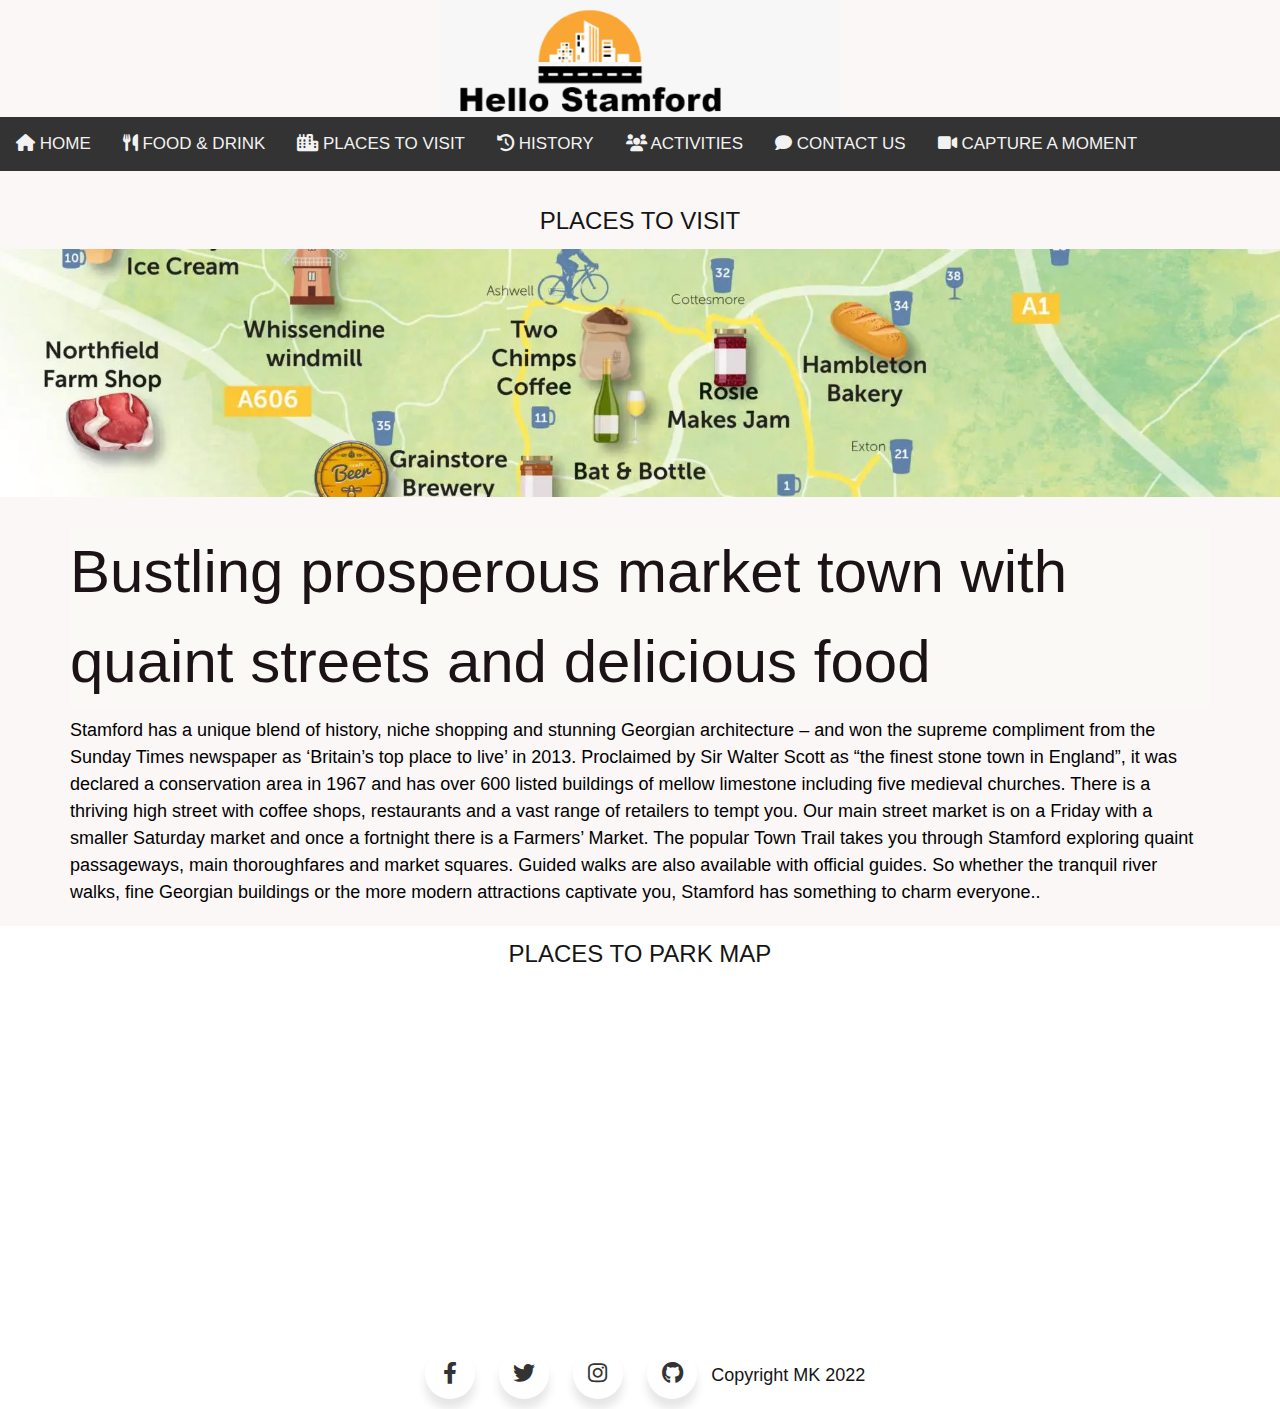
<file: places.html>
<!DOCTYPE html>
<html lang="en">
<head>
    <meta charset="UTF-8">
    <title>Hello Stamford</title>
    <meta name="viewport" content="width=device-width, initial-scale=1">
    <meta name="description" content="promoting stamford">
    <meta name="keywords" content="Hello stamford">
    <meta name="author" content="medi katamba">
    <link rel="preconnect" href="https://fonts.googleapis.com">
    <link rel="preconnect" href="https://fonts.gstatic.com" crossorigin>
    <link rel="preconnect" href="https://fonts.googleapis.com">
    <link rel="preconnect" href="https://fonts.gstatic.com" crossorigin>
    <link href="https://fonts.googleapis.com/css2?family=Open+Sans:wght@300&display=swap" rel="stylesheet">
    <link rel="preload" href="https://fonts.googleapis.com/css2?family=Sedgwick+Ave&display=swap" as="style" onload="this.onload=null;this.rel='stylesheet'">
    <noscript><link rel="stylesheet" href="https://fonts.googleapis.com/css2?family=Sedgwick+Ave&display=swap"></noscript>
    <link rel="stylesheet" href="https://cdnjs.cloudflare.com/ajax/libs/font-awesome/6.0.0/css/all.min.css" crossorigin="anonymous" referrerpolicy="no-referrer" />
    <link rel="stylesheet" href="css/style.css" />
    <link rel="stylesheet" href="css/nav.css" />

    <script src="jscript/script.js" defer></script>
    <script src="jscript/nav.js" defer></script>
    <link rel="apple-touch-icon" sizes="180x180" href="/apple-touch-icon.png">
<link rel="icon" type="image/png" sizes="32x32" href="/favicon-32x32.png">
<link rel="icon" type="image/png" sizes="16x16" href="/favicon-16x16.png">
<link rel="manifest" href="/site.webmanifest">
<link rel="mask-icon" href="/safari-pinned-tab.svg" color="#5bbad5">
<meta name="msapplication-TileColor" content="#da532c">
<meta name="theme-color" content="#ffffff">
    <link rel="stylesheet" href="https://www.w3schools.com/w3css/4/w3.css">
<script src="https://www.w3schools.com/lib/w3.js"></script>
<link rel="stylesheet" href="https://fonts.googleapis.com/css?family=Amatic+SC">
<style>

</style>
<body>
</head>
<body>
<div class="Container">
    <div class="Header">
        <div class="HeaderText">
            <div id="Logo">
                <img src="images/stamfd1.png" alt="Hello stamford" />
            </div>
            
        </div>
    </div>

    <div class="topnav" id="myTopnav">
  
      <a href="index.html"><i class="fas fa-home"></i> HOME</a>
        <a href="food.html"><i class="fas fa-utensils"></i> FOOD & DRINK</a>
                <a href="places.html"><i class="fas fa-city"></i> PLACES TO VISIT</a>
                  <a href="history.html"><i class="fas fa-history"></i> HISTORY</a>
                  <a href="things.html"><i class="fas fa-users"></i> ACTIVITIES</a>
                <a href="contact.html"><i class="fas fa-comment"></i> CONTACT US</a>
                  <a href="video.html"><i class="fa-solid fa-video"></i> CAPTURE A MOMENT</a>
        <a href="javascript:void(0);" class="icon" onclick="myFunction()">
          <i class="fa fa-bars"></i>
        </a>
      </div>

    <br>
    <h3 align="center">PLACES TO VISIT</h3>
    <div class="TopHeader">
        <img src="images/map4.jpg" alt="Background showing stamford hall" />
        </div>
        <div class="PageContent">
       <h1>Bustling prosperous market town with quaint streets and delicious food</h1>
<p>Stamford has a unique blend of history, niche shopping and stunning Georgian architecture – and won the supreme compliment from the Sunday Times newspaper as ‘Britain’s top place to live’ in 2013. Proclaimed by Sir Walter Scott as “the finest stone town in England”, it was declared a conservation area in 1967 and has over 600 listed buildings of mellow limestone including five medieval churches.

    There is a thriving high street with coffee shops, restaurants and a vast range of retailers to tempt you. Our main street market is on a Friday with a smaller Saturday market and once a fortnight there is a Farmers’ Market.
    
    The popular Town Trail takes you through Stamford exploring quaint passageways, main thoroughfares and market squares. Guided walks are also available with official guides. So whether the tranquil river walks, fine Georgian buildings or the more modern attractions captivate you, Stamford has something to charm everyone..</p>
   </div>
</div>
<div class="TopHeader" align="center">
    <h3 >PLACES TO PARK MAP </h3>

    <iframe src="https://www.google.com/maps/embed?pb=!1m16!1m12!1m3!1d2420.481519685348!2d-0.4828554848404348!3d52.65127967983926!2m3!1f0!2f0!3f0!3m2!1i1024!2i768!4f13.1!2m1!1sParking!5e0!3m2!1sen!2suk!4v1649598926806!5m2!1sen!2suk" width="1200" height="350" style="border:0;" allowfullscreen="" loading="lazy" referrerpolicy="no-referrer-when-downgrade"></iframe>
</div>
</div>
              

<div class="wrapper" align="center">
  <a href="#" class="icon facebook">
    <div class="tooltip">Facebook</div>
    <span><i class="fab fa-facebook-f"></i></span>
  </a>
  <a href="#" class="icon twitter">
    <div class="tooltip">Twitter</div>
    <span><i class="fab fa-twitter"></i></span>
  </a>
  <a href="#" class="icon instagram">
    <div class="tooltip">Instagram</div>
    <span><i class="fab fa-instagram"></i></span>
  </a>
  <a href="#" class="icon github">
    <div class="tooltip">Github</div>
    <span><i class="fab fa-github"></i></span>
  </a>
  <p>Copyright MK 2022
  
</div>
</div>
</body>
</html>
</file>
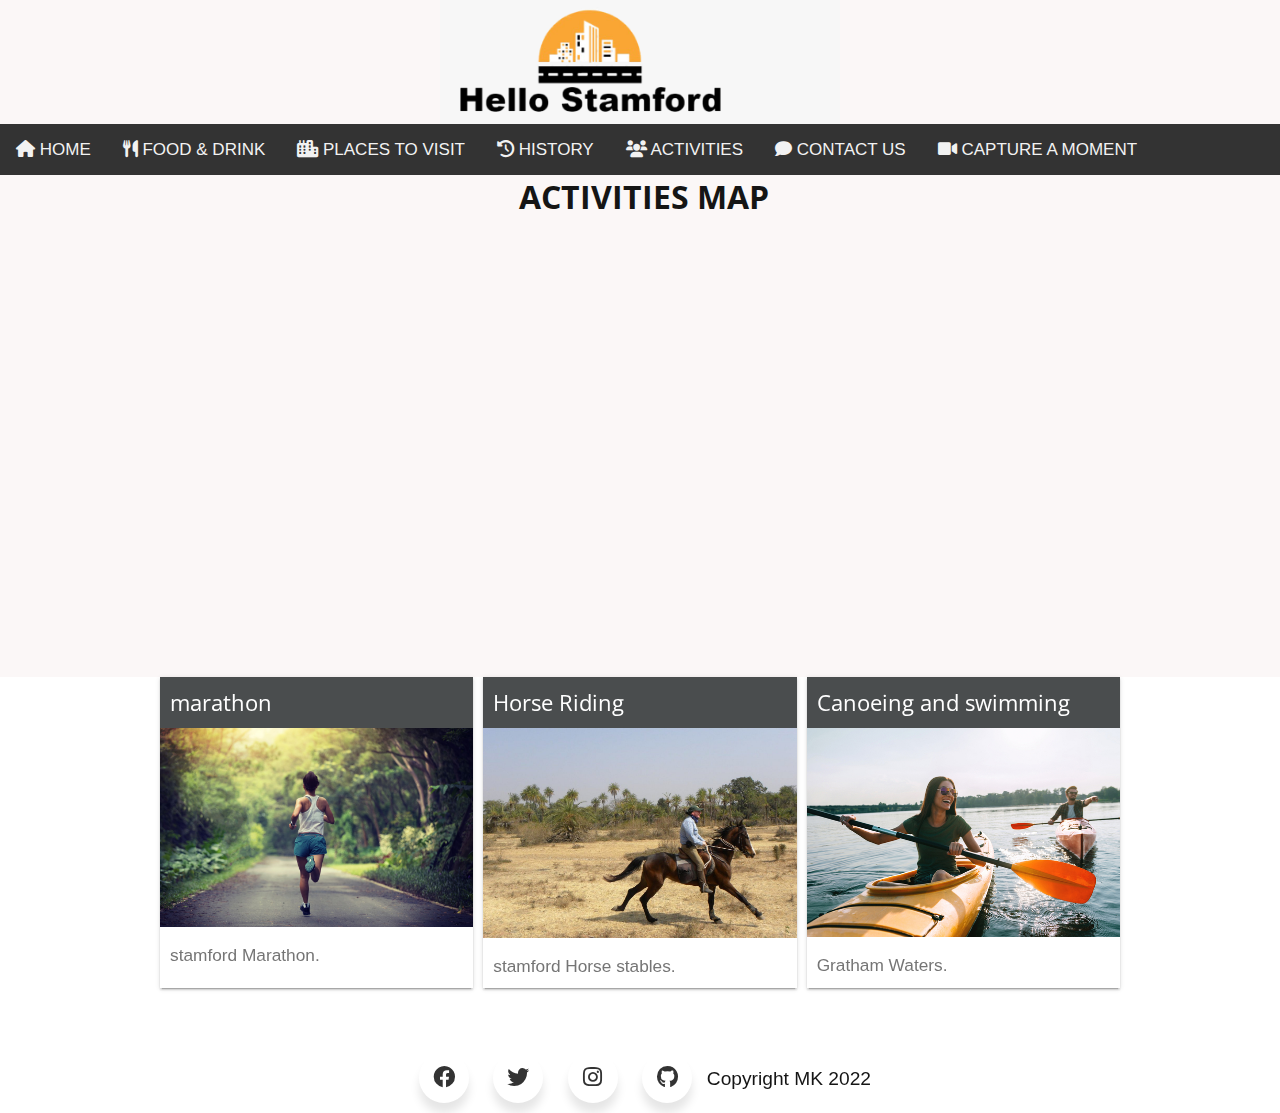
<file: things.html>
<!DOCTYPE html>
<html lang="en">
<head>
    <meta charset="UTF-8">
    <title>Hello Stamford</title>
    <meta name="viewport" content="width=device-width, initial-scale=1">
    <meta name="description" content="promoting stamford">
    <meta name="keywords" content="Hello stamford">
    <meta name="author" content="medi katamba">
    <link rel="preconnect" href="https://fonts.googleapis.com">
    <link rel="preconnect" href="https://fonts.gstatic.com" crossorigin>
    <link rel="preconnect" href="https://fonts.googleapis.com">
    <link rel="preconnect" href="https://fonts.gstatic.com" crossorigin>
    <link href="https://fonts.googleapis.com/css2?family=Open+Sans:wght@300&display=swap" rel="stylesheet">
    <link rel="preload" href="https://fonts.googleapis.com/css2?family=Sedgwick+Ave&display=swap" as="style" onload="this.onload=null;this.rel='stylesheet'">
    <noscript><link rel="stylesheet" href="https://fonts.googleapis.com/css2?family=Sedgwick+Ave&display=swap"></noscript>
    <link rel="stylesheet" href="https://cdnjs.cloudflare.com/ajax/libs/font-awesome/6.0.0/css/all.min.css" crossorigin="anonymous" referrerpolicy="no-referrer" />
    <link rel="stylesheet" href="css/style.css" />
    <link rel="stylesheet" href="css/nav.css" />
    <script src="jscript/script.js" defer></script>
    <script src="jscript/nav.js" defer></script>
    <link rel="apple-touch-icon" sizes="180x180" href="/apple-touch-icon.png">
    <link rel="icon" type="image/png" sizes="32x32" href="/favicon-32x32.png">
    <link rel="icon" type="image/png" sizes="16x16" href="/favicon-16x16.png">
    <link rel="manifest" href="/site.webmanifest">
    <link rel="stylesheet" href="https://cdnjs.cloudflare.com/ajax/libs/font-awesome/4.7.0/css/font-awesome.min.css">
    <link rel="mask-icon" href="/safari-pinned-tab.svg" color="#5bbad5">
    <meta name="msapplication-TileColor" content="#da532c">
    <meta name="theme-color" content="#ffffff">
    <script src="app.js" defer></script>
</head>
<body>
<div class="Container">
     <div class="Header">
        <div class="HeaderText">
            <div id="Logo">
                <img src="images/stamfd1.png" alt="Hello stsamford" />
            </div>
        
        </div>
    </div>

   
<div class="topnav" id="myTopnav">
  
<a href="index.html"><i class="fas fa-home"></i> HOME</a>
  <a href="food.html"><i class="fas fa-utensils"></i> FOOD & DRINK</a>
          <a href="places.html"><i class="fas fa-city"></i> PLACES TO VISIT</a>
            <a href="history.html"><i class="fas fa-history"></i> HISTORY</a>
            <a href="things.html"><i class="fas fa-users"></i> ACTIVITIES</a>
          <a href="contact.html"><i class="fas fa-comment"></i> CONTACT US</a>
            <a href="video.html"><i class="fa-solid fa-video"></i> CAPTURE A MOMENT</a>
  <a href="javascript:void(0);" class="icon" onclick="myFunction()">
    <i class="fa fa-bars"></i>
  </a>
</div>

    <div class="TopHeader">
        
        
        <div class="GridItem" align="center">
            <h1><i class="fas fa-fork-knife"></i> ACTIVITIES MAP</h1>
                            
            <iframe src="https://www.google.com/maps/embed?pb=!1m16!1m12!1m3!1d19363.852737833924!2d-0.4981764065290934!3d52.65127836937181!2m3!1f0!2f0!3f0!3m2!1i1024!2i768!4f13.1!2m1!1sAttractions!5e0!3m2!1sen!2suk!4v1649595195464!5m2!1sen!2suk" width="1300" height="450" style="border:0;" allowfullscreen="" loading="lazy" referrerpolicy="no-referrer-when-downgrade"></iframe>
        </div>
    </div>
    </div>
    </div>
    
<div class="cards">
    <div class="card">
      <a href=""><header>
        <h2>marathon</h2>
      </header>
  
      <img src="images/run.jpg" alt="pubfood">
      <div class="body">
        <p> stamford Marathon.</p>
      </div></a>
    </div>
    
  
    <div class="card">
      <a href=""><header>
        <h2>Horse Riding</h2>
      </header>
  
      <img src="images/ss.jpg" alt="beer">
      <div class="body">
        <p>stamford Horse stables.</p>
      </div></a>   
    </div> 

    <div class="card">
        <a href=""><header>
          <h2>Canoeing and swimming</h2>
        </header>
    
    
        <img src="images/things to do.jpg" alt="tea ">
        <div class="body">
          <p>Gratham Waters.</p>
        </div></a>  
        
        </div> 
        <br>
        <br>
    </div>
              

    <div class="wrapper" align="center">
      <a href="#" class="icon facebook">
        <div class="tooltip">Facebook</div>
        <span><i class="fab fa-facebook-f"></i></span>
      </a>
      <a href="#" class="icon twitter">
        <div class="tooltip">Twitter</div>
        <span><i class="fab fa-twitter"></i></span>
      </a>
      <a href="#" class="icon instagram">
        <div class="tooltip">Instagram</div>
        <span><i class="fab fa-instagram"></i></span>
      </a>
      <a href="#" class="icon github">
        <div class="tooltip">Github</div>
        <span><i class="fab fa-github"></i></span>
      </a>
      <p>Copyright MK 2022
      
    </div>
</div>
</body>
</html>
</file>
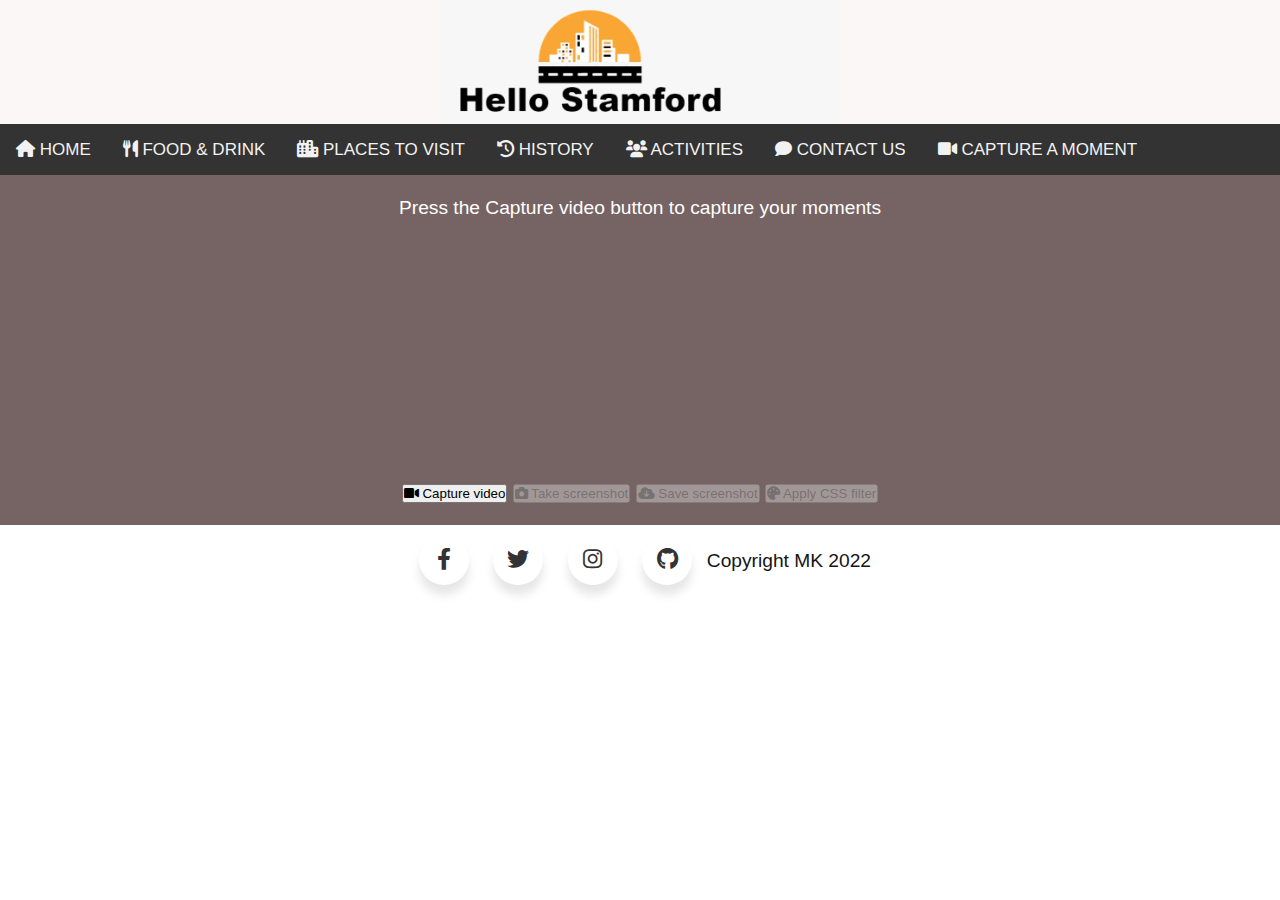
<file: video.html>
<!DOCTYPE html>
<html lang="en">
<head>
    <meta charset="UTF-8">
    <title>Hello Stamford</title>
    <meta name="viewport" content="width=device-width, initial-scale=1">
    <meta name="description" content="promoting stamford">
    <meta name="keywords" content="Hello stamford">
    <meta name="author" content="medi katamba">
    <link rel="preconnect" href="https://fonts.googleapis.com">
    <link rel="preconnect" href="https://fonts.gstatic.com" crossorigin>
    <link rel="preconnect" href="https://fonts.googleapis.com">
    <link rel="preconnect" href="https://fonts.gstatic.com" crossorigin>
    <link href="https://fonts.googleapis.com/css2?family=Open+Sans:wght@300&display=swap" rel="stylesheet">
    <link rel="preload" href="https://fonts.googleapis.com/css2?family=Sedgwick+Ave&display=swap" as="style" onload="this.onload=null;this.rel='stylesheet'">
    <noscript><link rel="stylesheet" href="https://fonts.googleapis.com/css2?family=Sedgwick+Ave&display=swap"></noscript>
    <link rel="stylesheet" href="https://cdnjs.cloudflare.com/ajax/libs/font-awesome/6.0.0/css/all.min.css" crossorigin="anonymous" referrerpolicy="no-referrer" />
    <link rel="stylesheet" href="css/style.css" />
    <link rel="stylesheet" href="css/nav.css" />
    <script src="jscript/script.js" defer></script>
    <script src="jscript/nav.js" defer></script>
    <script src="jscript/video.js" defer></script>
    <link rel="apple-touch-icon" sizes="180x180" href="/apple-touch-icon.png">
<link rel="icon" type="image/png" sizes="32x32" href="/favicon-32x32.png">
<link rel="icon" type="image/png" sizes="16x16" href="/favicon-16x16.png">
<link rel="manifest" href="/site.webmanifest">
<link rel="mask-icon" href="/safari-pinned-tab.svg" color="#5bbad5">
<meta name="msapplication-TileColor" content="#da532c">
<meta name="theme-color" content="#ffffff">
</head>
<body>
    <div class="Container">
        <div class="Header">
            <div class="HeaderText">
                <div id="Logo">
                    <img src="images/stamfd1.png" alt="Hello stamford" />
                </div>
                
            </div>
            
        </div>
        
    
        <div class="topnav" id="myTopnav">
  
            <a href="index.html"><i class="fas fa-home"></i> HOME</a>
              <a href="food.html"><i class="fas fa-utensils"></i> FOOD & DRINK</a>
                      <a href="places.html"><i class="fas fa-city"></i> PLACES TO VISIT</a>
                        <a href="history.html"><i class="fas fa-history"></i> HISTORY</a>
                        <a href="things.html"><i class="fas fa-users"></i> ACTIVITIES</a>
                      <a href="contact.html"><i class="fas fa-comment"></i> CONTACT US</a>
                        <a href="video.html"><i class="fa-solid fa-video"></i> CAPTURE A MOMENT</a>
              <a href="javascript:void(0);" class="icon" onclick="myFunction()">
                <i class="fa fa-bars"></i>
              </a>
            </div>
            
    

<div class="Container Red " align="center">
    <div class="PageContent">
       
        <p>Press the Capture video button to capture your moments</p>
     
            <div class="Grid2">
            <div class="GridItem">
                <video autoplay></video>
            </div>
            <div class="GridItem">
                <img id="screenshot-img">
            </div>
        </div>
        <p >
            <button id="CaptureVideoButton"><i class="fa-solid fa-video"></i> Capture video</button> 
            <button id="TakeScreenshotButton" disabled><i class="fa-solid fa-camera"></i> Take screenshot</button> 
            <button id="SaveScreenshotButton" disabled><i class="fa-solid fa-cloud-arrow-down"></i> Save screenshot</button> 
            <button id="ApplyCSSFiltersButton" disabled><i class="fa-solid fa-palette"></i> Apply CSS filter</button>
        </p>
    </div>
</div>
    </div>
    


        </div>
              

        <div class="wrapper" align="center">
          <a href="#" class="icon facebook">
            <div class="tooltip">Facebook</div>
            <span><i class="fab fa-facebook-f"></i></span>
          </a>
          <a href="#" class="icon twitter">
            <div class="tooltip">Twitter</div>
            <span><i class="fab fa-twitter"></i></span>
          </a>
          <a href="#" class="icon instagram">
            <div class="tooltip">Instagram</div>
            <span><i class="fab fa-instagram"></i></span>
          </a>
          <a href="#" class="icon github">
            <div class="tooltip">Github</div>
            <span><i class="fab fa-github"></i></span>
          </a>
          <p>Copyright MK 2022
          
        </div>
</div>
</body>
</html>
</file>
<file: css/style.css>
html {
    overflow-x: hidden;
}

body {
    background-color: #880e27;
    font-family: 'Open Sans', sans-serif;
    margin: 0px;
    color: #151515;
}

p {
    font-size: 1.2em;
    display: inline;
}

h1,
h2 {
    font-family: 'Open Sans', sans-serif;
}

video,
canvas,
#screenshot-img {
    width: 100%
}

.Spacer {
    Margin-top: 40px;
}

a:link,
a:active,
a:visited {
    color: #880e27;
    text-decoration: none;
}

a:hover {
    color: #880e27;
    text-decoration: underline;
}

.MsgBackground {
    position: absolute;
    display: none;
    justify-content: center;
    align-items: center;
    width: 100vw;
    height: 100vh;
    background: rgba(0, 0, 0, 0.5);
    animation: fade-in 1s;
    z-index: 2;
}

.MsgBackground .MsgBox {
    position: absolute;
    display: flex;
    justify-content: center;
    align-items: center;
    background-color: #880e27;
    padding: 20px;
    border-radius: 1em;
    flex-direction: column;
}

.MsgBackground .MsgBox .CloseOpeningTimes {
    width: 100%;
    text-align: right;
}

.MsgBackground .MsgBox .CloseOpeningTimes button {
    background-color:#81434f;
    color: #FFFFFF;
    border: 1px solid #FFFFFF;
}

.MsgBackground .MsgBox td.OpeningTime {
    text-align: center;
}

@keyframes fade-in {
    from {
      opacity: 0;
    }
    to {
      opacity: 1;
    }
}

div.Container {
    width: 100%;
    margin-left: auto;
    margin-right: auto;
    background-color: #fbf7f7;
}

div.Container.Red {
    background-color: #766363;
    color: #FFFFFF;
}

div.Container.Red p {
    color: #FFFFFF;
}

div.Container.Red h1,
div.Container.Red h2 {
    color: #FFFFFF;
}

div.Container.Grey {
    background-color: #333;
    color: #FFFFFF;
}

div.Container.Grey p {
    color: #FFFFFF;
}

div.Container.Grey h1,
div.Container.Grey h2 {
    color: #FFFFFF;
}

div.Header {
    background-color: #f7f7f7;
    text-align: center;
    max-width: 400px;
    margin-left: auto;
    margin-right: auto;
}

div.Header #Logo {
    max-width: 300px;
    
}

div.Header #Logo img {
    width: 100%;
    max-width: 100%;
    height: auto;
    text-align: center;
}

div.Header .HeaderText {
    display: table;
}



div.Header .HeaderText .Text h1 {
    color: #880e27;
    margin: 0px;
    padding-top: 20px;
}

div.Header .HeaderText .Text h2 {
    font-size: 1.2em;
    color: #333;
} 

.TopHeader {
    overflow: hidden;
}

.TopHeader img {
    width: 100%;
    max-width: 100%;
    height: auto;
}

@media (min-width: 1200px) {   
    .TopHeader img {
        margin-top: -100px;
        margin-bottom: -100px;
        overflow: hidden;
    }
}

@media (min-width: 1600px) {   
    .TopHeader img {
        margin-top: -200px;
        margin-bottom: -200px;
        overflow: hidden;
    }
}

@media (min-width: 1900px) {   
    .TopHeader img {
        margin-top: -400px;
        margin-bottom: -400px;
        overflow: hidden;
    }
}

div.PageContent {
    padding: 20px;
    margin-left: 50px;
    margin-right: 50px;
    color: #000000;
}

.TopNav {
    background-color: #333;
    overflow: hidden;
  }

.TopNav ul {
    list-style-type: none;
    margin: 0;
    padding: 0;
    overflow: hidden;
    background-color: #333;
}

.TopNav li {
    float: left;
    display: block;
    text-align: center;
}

.TopNav li a {
    display: block;
    color: #f2f2f2;
    text-decoration: none;
    font-size: 1em;
    padding: 16px;
}
  
.TopNav li a:hover {
    background-color: #880e27;
}

.TopNav li a.active {
    background-color: #880e27;
    color: #FFFFFF;
}

.TopNav li a.active:hover {
    background-color: #333;
    color: #FFF;
}

.TopNav li.Right {
    float: right;
}
  
.TopNav .icon {
    display: none;
}

@media screen and (max-width: 600px) {
    .TopNav li:not(:first-child) {display: none;}
    .TopNav li.icon {
        float: right;
        display: block;
    }
}

@media screen and (max-width: 600px) {
    .TopNav.Responsive {position: relative;}
    .TopNav.Responsive li.icon {
        position: absolute;
        right: 0;
        top: 0;
    }
    .TopNav.Responsive li {
        float: none;
        display: block;
        text-align: left;
    }
}

.PageContent h1 {
    color: #1b1316;
    font-size: 4em;
    background-color: rgb(251, 249, 246);
}

.Grid2,
.Grid3,
.Grid4,
.Grid5 {
    display: grid;
    grid-gap: 1px;
}

.Grid3 .GridItem {
   
    color: #FFFFFF;
    text-align: center;
}

.Grid3 .GridItem h1,
.Grid3 .GridItem h2 {
    color: #080808;
}

.Grid2 .GridItem img,
.Grid3 .GridItem img,
.Grid4 .GridItem img,
.Grid5 .GridItem img {
    width: 100%;
    max-width: 100%;
    height: auto;
}

@media (max-width: 767px) {   
    .Grid2,
    .Grid3 {
        grid-template-columns: 1fr;
    }

    .Grid4,
    .Grid5 {
        grid-template-columns: 1fr 1fr;
    }

    .Grid2 .GridItem,
    .Grid3 .GridItem {
        padding: 0px;
    }

    .Grid4 .GridItem,
    .Grid5 .GridItem {
        padding: 10px;
    }
}

@media (min-width: 768px) {   
    .Grid2,
    .Grid3 {
        grid-template-columns: 1fr 1fr;
    }

    .Grid4,
    .Grid5 {
        grid-template-columns: 1fr 1fr 1fr;
    }

    .Grid2 .GridItem,
    .Grid3 .GridItem {
        padding: 20px;
    }

    .Grid4 .GridItem,
    .Grid5 .GridItem {
        padding: 20px;
    }
}

@media (min-width: 992px) {   
    .Grid2 {
        grid-template-columns: 1fr 1fr;
    }

    .Grid3 {
        grid-template-columns: 1fr 1fr 1fr;
    }

    .Grid4,
    .Grid5 {
        grid-template-columns: 1fr 1fr 1fr 1fr;
    }

    .Grid2 .GridItem,
    .Grid3 .GridItem {
        padding: 20px;
    }

    .Grid4 .GridItem,
    .Grid5 .GridItem {
        padding: 10px;
    }
}

@media (min-width: 1200px) {   
    .Grid2 {
        grid-template-columns: 1fr 1fr;
    }

    .Grid3 {
        grid-template-columns: 1fr 1fr 1fr;
    }

    .Grid4 {
        grid-template-columns: 1fr 1fr 1fr 1fr;
    }

    .Grid5 {
        grid-template-columns: 1fr 1fr 1fr 1fr 1fr;
    }

    .Grid2 .GridItem,
    .Grid3 .GridItem {
        padding: 50px;
    }

    .Grid4 .GridItem,
    .Grid5 .GridItem {
        padding: 10px;
    }
}

.ChosenCoffee {
    background-color: #81434f !important;
}

p.footer {
    color: #333333;
    text-align: center;
}

@media (max-width: 767px) {   
    .LeftContent {
        display: block;
    }

    .RightSidebar {
        display: block;
    }
}

@media (min-width: 768px) {   
    .ContentWithSidebar {
        display: grid;
        grid-template-columns: repeat(3, 1fr);
        gap: 10px;
        grid-auto-rows: minmax(100px, auto);
    }    
    
    .LeftContent {
        grid-column: 1 / 4;
        grid-row: 1;
    }
    .RightSidebar {
        grid-column: 4;
        grid-row: 1;
    }
}

cordinates{
    text-align: center;
    
}

.cards {
    display:grid;
    grid-template-columns: 1fr 1fr 1fr;
    grid-gap: 10px;
  }
  
  
  
 
  
  html {
    box-sizing: border-box;
  }
  *, *:before, *:after {
    box-sizing: inherit;
  }
  
  body {
    font: 1em/1.4 Roboto, "Helvetica Neue", Helvetica, Arial, sans-serif;
    background-color: #fafafa;
  }
  
  img {
    max-width: 100%;
  }
  
  .cards {
    margin: 0 auto;
    max-width: 960px;
  }
  
  .card {
    background-color: #fff;
    box-shadow: 0 2px 2px 0 rgba(0,0,0,.14),0 3px 1px -2px rgba(0,0,0,.2),0 1px 5px 0 rgba(0,0,0,.12);
  }
  
  .card header {
    padding: 10px;
    background-color: #4a4d4e;
      color: #fff;
  }
  
  .card header h2 {
    font-size: 1.4rem;
    font-weight: normal;
    margin: 0;
    padding: 0;
  }
  
  .card .body {
    padding: 10px;
    font-size: .9rem;
    color: #757575;
  }
  weather{
    width: 500px;
    padding: 20px;
    margin: 0 auto;
    margin-top: 100px;
    text-align: center;
    color: white;
    background-color: black;
    border: 2px solid white;
    border-radius: 10px; 
  }
  
  .wrapper .icon{
    position: relative;
    background-color: #ffffff;
    border-radius: 50%;
    margin: 10px;
    width: 50px;
    height: 50px;
    line-height: 50px;
    font-size: 22px;
    display: inline-block;
    align-items: center;
    box-shadow: 0 10px 10px rgba(0, 0, 0, 0.1);
    cursor: pointer;
    transition: all 0.2s cubic-bezier(0.68, -0.55, 0.265, 1.55);
    color: #333;
    text-decoration: none;
  }
  .wrapper .tooltip {
    position: absolute;
    top: 0;
    line-height: 1.5;
    font-size: 14px;
    background-color: #ffffff;
    color: #ffffff;
    padding: 5px 8px;
    border-radius: 5px;
    box-shadow: 0 10px 10px rgba(0, 0, 0, 0.1);
    opacity: 0;
    pointer-events: none;
    transition: all 0.3s cubic-bezier(0.68, -0.55, 0.265, 1.55);
  }
  .wrapper .tooltip::before {
    position: absolute;
    content: "";
    height: 8px;
    width: 8px;
    background-color: #ffffff;
    bottom: -3px;
    left: 50%;
    transform: translate(-50%) rotate(45deg);
    transition: all 0.3s cubic-bezier(0.68, -0.55, 0.265, 1.55);
  }
  .wrapper .icon:hover .tooltip {
    top: -45px;
    opacity: 1;
    visibility: visible;
    pointer-events: auto;
  }
  .wrapper .icon:hover span,
  .wrapper .icon:hover .tooltip {
    text-shadow: 0px -1px 0px rgba(0, 0, 0, 0.1);
  }
  .wrapper .facebook:hover,
  .wrapper .facebook:hover .tooltip,
  .wrapper .facebook:hover .tooltip::before {
    background-color: #3b5999;
    color: #ffffff;
  }
  .wrapper .twitter:hover,
  .wrapper .twitter:hover .tooltip,
  .wrapper .twitter:hover .tooltip::before {
    background-color: #46c1f6;
    color: #ffffff;
  }
  .wrapper .instagram:hover,
  .wrapper .instagram:hover .tooltip,
  .wrapper .instagram:hover .tooltip::before {
    background-color: #e1306c;
    color: #ffffff;
  }
  .wrapper .github:hover,
  .wrapper .github:hover .tooltip,
  .wrapper .github:hover .tooltip::before {
    background-color: #333333;
    color: #ffffff;
  }
  .wrapper .youtube:hover,
  .wrapper .youtube:hover .tooltip,
  .wrapper .youtube:hover .tooltip::before {
    background-color: #de463b;
    color: #ffffff;
  }

  
  * {
    margin: 0;
    padding: 0;
    box-sizing: border-box;
  }
  body {
    /* background-image: url(weather.jpg); */
    background-color: white;
    min-height: 100vh;
    min-width: 100%;
    font-family: Verdana, Geneva, Tahoma, sans-serif;
  }
  
  .container {
    min-width: 50%;
    margin: auto;
    min-height: 100px;
    text-align: center;
    margin-bottom: 40px;
    margin-top: -100px;
    
    
  }
  .inputvalue {
    padding: 10px 20px;
    min-width: 50%;
    margin: auto;
    margin-top: 100px;
    outline: black;
    font-size: 15px;
    margin-right: 20px;
    font-size: bold;
  }
  .btn {
    background-color: transparent;
    color: black;
    padding: 10px 20px;
    font-size: 20px;
    outline: none;
    border: 1px solid white;
    cursor: pointer;
    font-size: bold;
  }
  .display {
    border: 2px solid white;
    color: black;
    max-width: 60%;
    margin: auto;
    font-size: 15px bold;
    padding: 5px 10px;
  }
  .display h3 {
    padding-bottom: 5px;
  }
  
  @media screen and (max-width: 446px) {
    .inputvalue {
      padding: 8px 10px;
      min-width: 40%;
      margin-top: 80px;
      outline: none;
      font-size: 15px;
      margin-right: 10px;
    }
  
    .btn {
      background-color: transparent;
      color: white;
      padding: 5px 10px;
      font-size: 18px;
    }
  }
  
  @media screen and (max-width: 300px) {
    .inputvalue {
      margin-bottom: 20px;
    }
  }
   /* When the screen is less than 600 pixels wide, hide all links, except for the first one ("Home"). Show the link that contains should open and close the topnav (.icon) */
@media screen and (max-width: 600px) {
    .topnav a:not(:first-child) {display: none;}
    .topnav a.icon {
      float: right;
      display: block;
    }
  }
  
  /* The "responsive" class is added to the topnav with JavaScript when the user clicks on the icon. This class makes the topnav look good on small screens (display the links vertically instead of horizontally) */
  @media screen and (max-width: 600px) {
    .topnav.responsive {position: relative;}
    .topnav.responsive a.icon {
      position: absolute;
      right: 0;
      top: 0;
    }
    .topnav.responsive a {
      float: none;
      display: block;
      text-align: left;
    }
  }
</file>
<file: css/nav.css>
/* Add a black background color to the top navigation */
 .topnav {
    background-color: #333;
    overflow: hidden;
  }
  
  /* Style the links inside the navigation bar */
  .topnav a {
    float: left;
    display: block;
    color: #f2f2f2;
    text-align: center;
    padding: 14px 16px;
    text-decoration: none;
    font-size: 17px;
  }
  
  /* Change the color of links on hover */
  .topnav a:hover {
    background-color: #ddd;
    color: black;
  }
  
  /* Add an active class to highlight the current page */
  .topnav a.active {
    background-color: #04AA6D;
    color: white;
  }
  
  /* Hide the link that should open and close the topnav on small screens */
  .topnav .icon {
    display: none;
  }
</file>
<file: Weather/style.css>
* {
    margin: 0;
    padding: 0;
    box-sizing: border-box;
  }
  body {
    /* background-image: url(weather.jpg); */
    background-color: rgb(13, 1, 50);
    min-height: 100vh;
    min-width: 100%;
    font-family: Verdana, Geneva, Tahoma, sans-serif;
  }
  
  .container {
    min-width: 50%;
    margin: auto;
    min-height: 100px;
    text-align: center;
    margin-bottom: 40px;
    
    
  }
  .inputvalue {
    padding: 10px 20px;
    min-width: 50%;
    margin: auto;
    margin-top: 100px;
    outline: white;
    font-size: 15px;
    margin-right: 20px;
    font-size: bold;
  }
  .btn {
    background-color: transparent;
    color: white;
    padding: 10px 20px;
    font-size: 20px;
    outline: none;
    border: 1px solid white;
    cursor: pointer;
    font-size: bold;
  }
  .display {
    border: 2px solid white;
    color: white;
    max-width: 60%;
    margin: auto;
    font-size: 15px bold;
    padding: 5px 10px;
  }
  .display h3 {
    padding-bottom: 5px;
  }
  
  @media screen and (max-width: 446px) {
    .inputvalue {
      padding: 8px 10px;
      min-width: 40%;
      margin-top: 80px;
      outline: none;
      font-size: 15px;
      margin-right: 10px;
    }
  
    .btn {
      background-color: transparent;
      color: white;
      padding: 5px 10px;
      font-size: 18px;
    }
  }
  
  @media screen and (max-width: 300px) {
    .inputvalue {
      margin-bottom: 20px;
    }
  }
</file>
